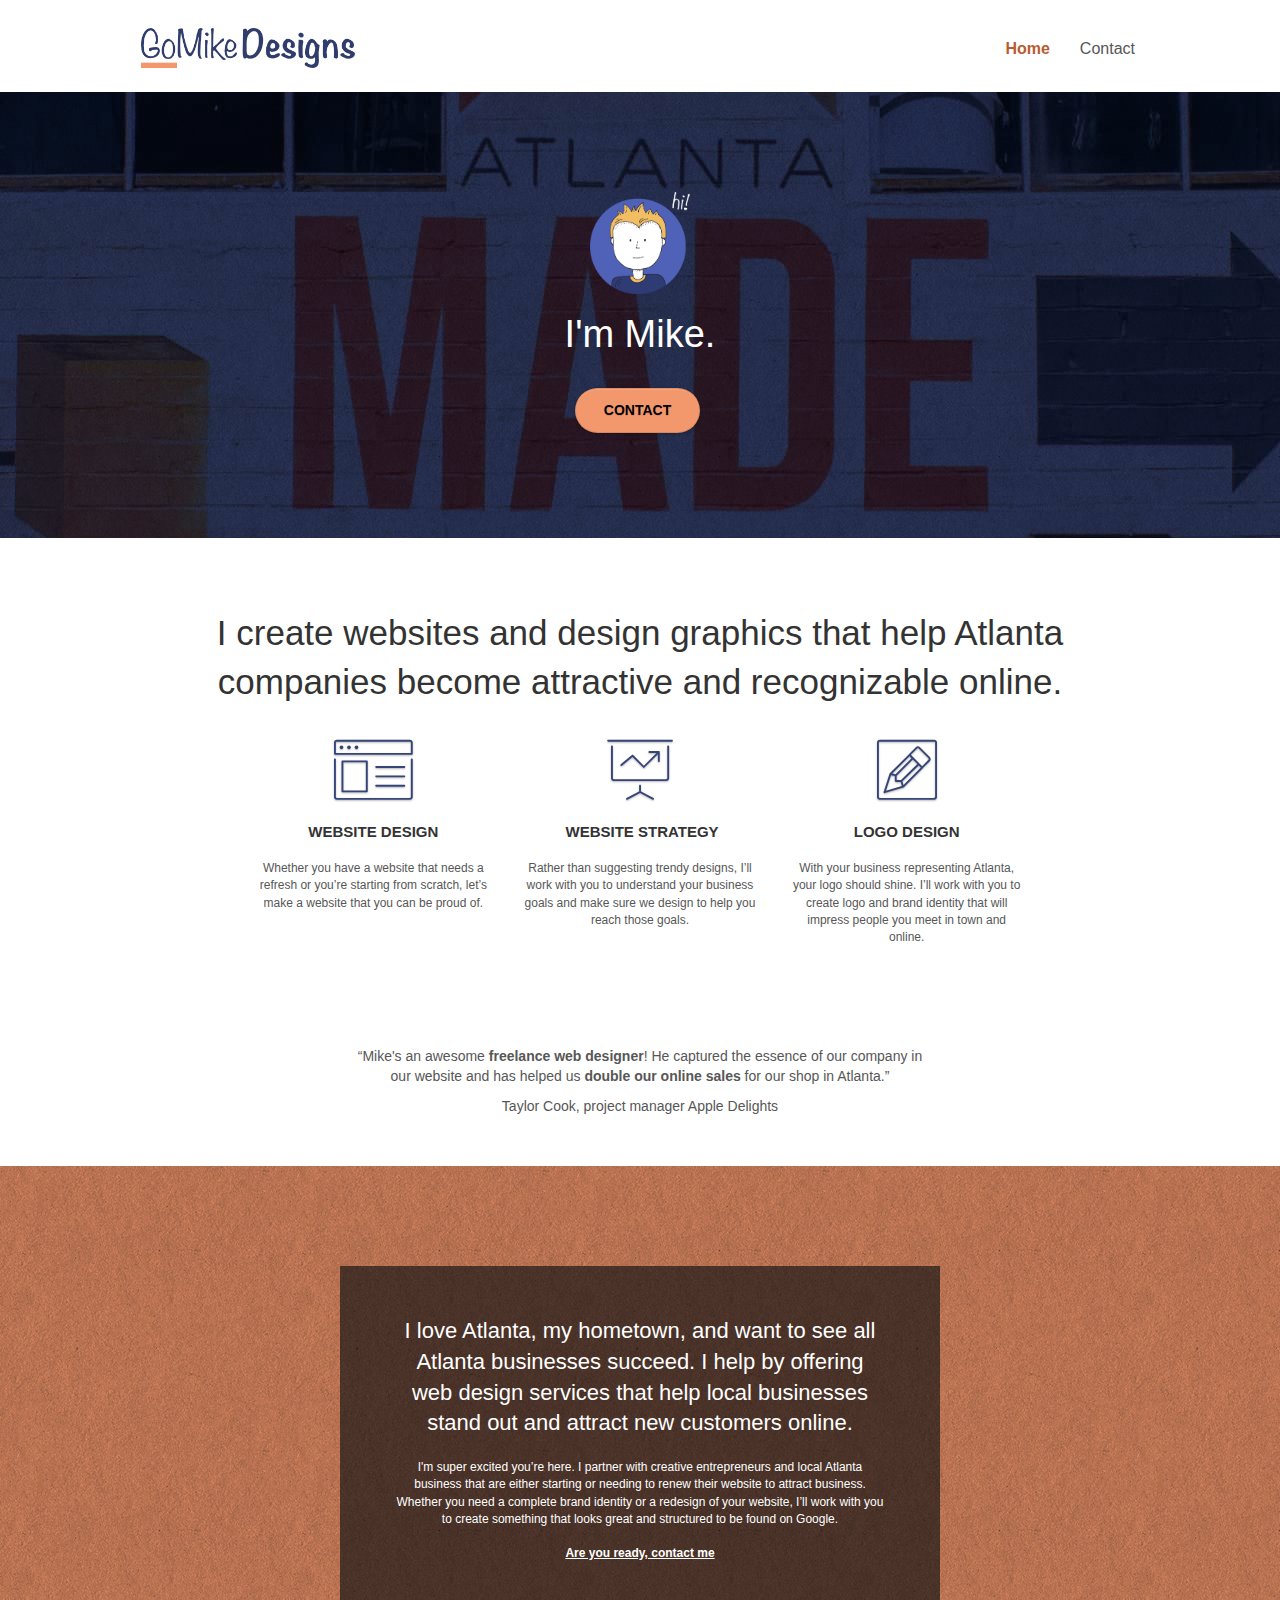
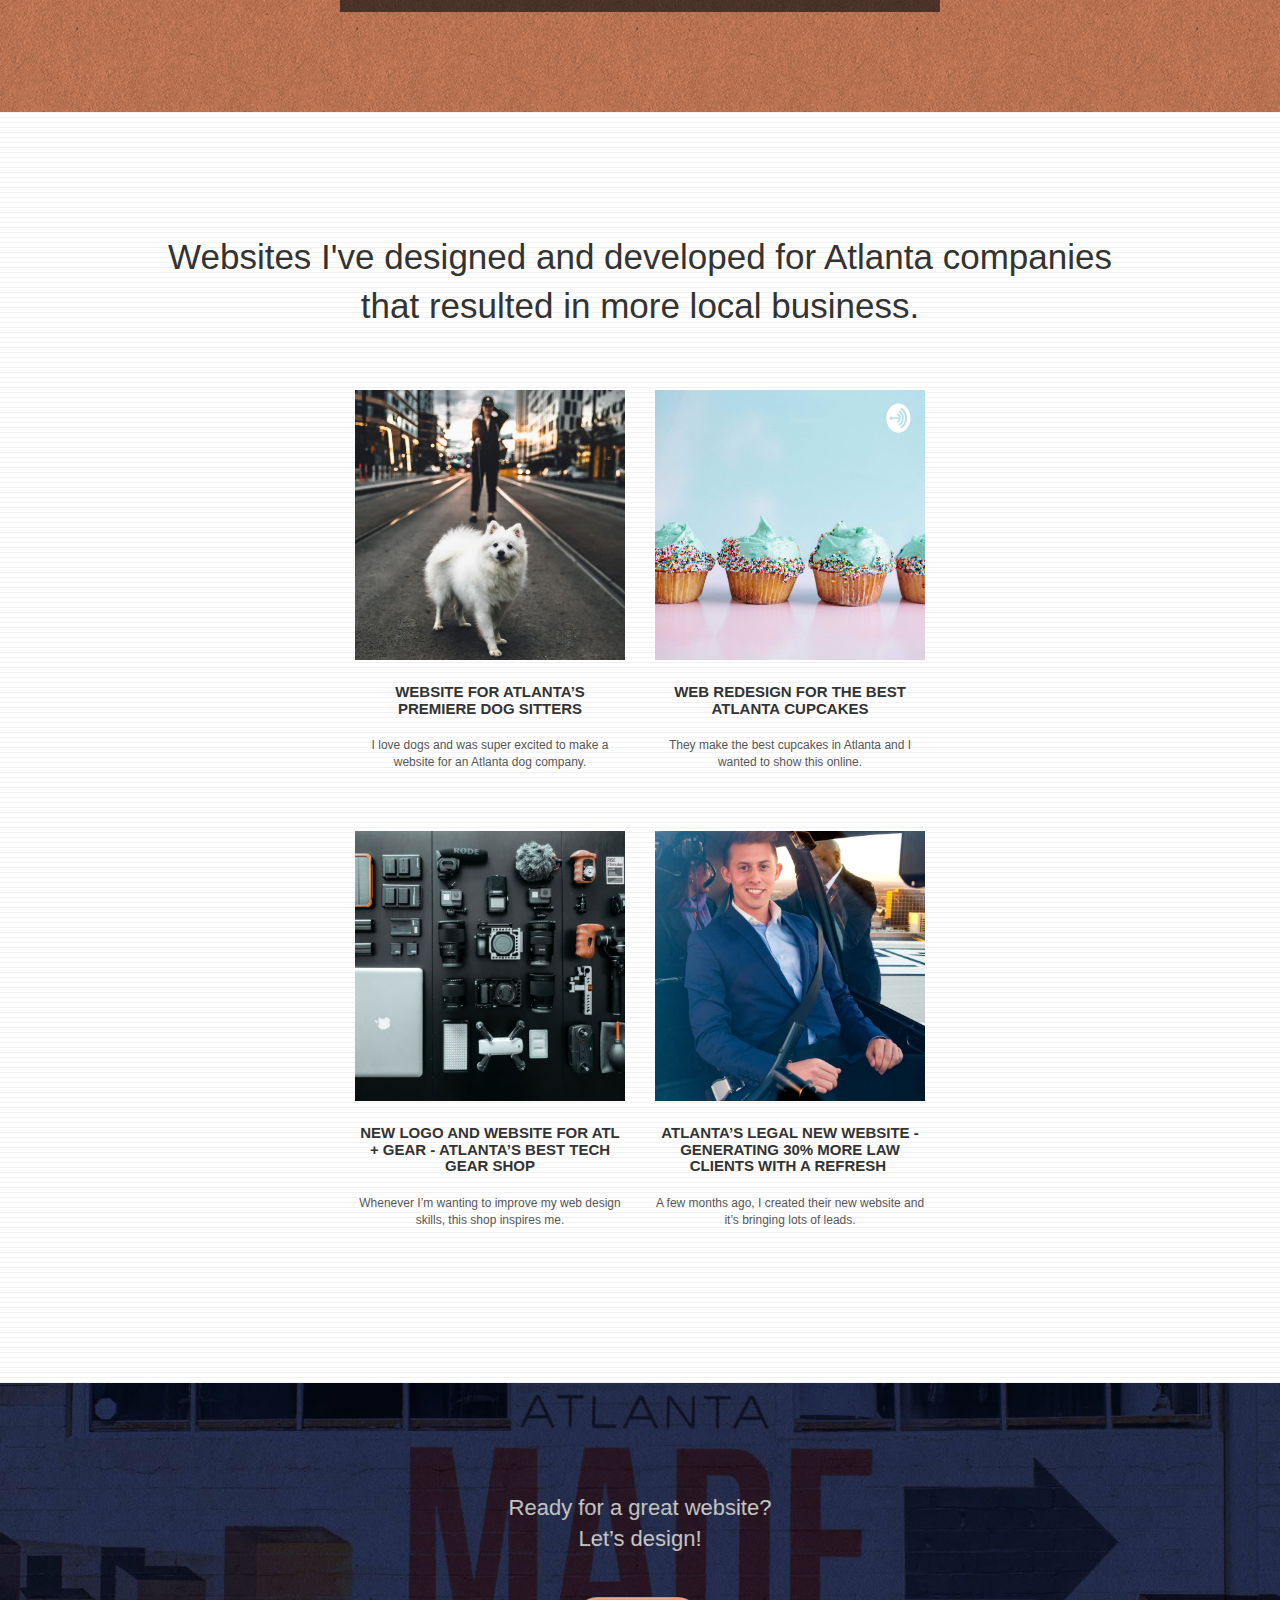
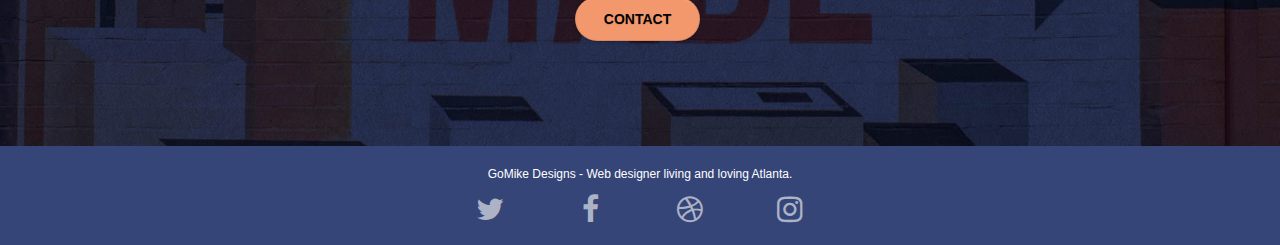
<file: index.html>
<!doctype html>
<html lang="en-us">
<head>
    <meta charset="utf-8">
	<title>Freelance Web Developer | Hire near me Atlanta | GoMike Designs</title>
    <meta name="description" content="Looking for an innovative Web Designer in Atlanta. I'm Mike: designing websites, logos, and defining website strategy for local businesses.">
	<meta name="viewport" content="width=device-width, initial-scale=1.0, viewport-fit=cover">
    <meta name="robots"	content="index, follow">
	<link rel="shortcut icon" type="image/png" href="favicon.jpg">
    
	<link rel="stylesheet" type="text/css" href="./css/bootstrap.css">
	<link rel="stylesheet" type="text/css" href="style.min.css">
	<link rel="stylesheet" type="text/css" href="./css/font-awesome.min.css">
	<link rel="stylesheet" type="text/css" href="./css/et-line.css">
	
    <!--<script src="./js/jquery-2.1.0.js"></script>
	<script async src="./js/bootstrap.js"></script>
	<script async src="./js/blocs.js"></script>
	<script async src="./js/jquery.touchSwipe.js"></script>
	<script async src="./js/gmaps.js"></script> -->
	

    
<!-- Analytics -->
 
<!-- Analytics END -->
    
</head>
<body>
<!-- Main container -->
<div class="page-container">
    
<!-- bloc-0 -->
<header class="bloc bgc-white l-bloc " id="bloc-0">
	<div class="container bloc-sm">
		<nav class="navbar row">
			<div class="navbar-header">
				<a class="navbar-brand" href="index.html"><img src="img_after/atlanta-web-design-logo.png" alt="GoMike Designs logo - Home page" width="214" height="40" /></a>
				<button id="nav-toggle" type="button" class="ui-navbar-toggle navbar-toggle" data-toggle="collapse" data-target=".navbar-1" aria-controls="bloc-0-navbar" aria-expanded="false" aria-label="Toggle navigation">
					<span class="sr-only">Toggle navigation</span><span class="icon-bar"></span><span class="icon-bar"></span><span class="icon-bar"></span>
				</button>
			</div>
			<div id="bloc-0-navbar" class="collapse navbar-collapse navbar-1 special-dropdown-nav" role="navigation">
				<ul class="site-navigation nav navbar-nav">
					<li>
						<a class="current-page" aria-label="Home" aria-current="page" href="index.html">Home</a>
					</li>
					<li>
					</li>
					<li>
						<a aria-label="Contact" href="contact.html">Contact</a>
					</li>
				</ul>
			</div>
		</nav>
	</div>
</header>
<!-- bloc-0 END -->

<main>
<!-- bloc-1-hero -->
<article class="bloc bgc-dark-slate-blue bg-atlanta-20made-20sign d-bloc bg-t-edge bloc-bg-texture texture-paper b-parallax" id="bloc-1-hero">
	<div class="container bloc-lg">
		<div class="row tight-width-whitespace">
			<div class="col-sm-12">
				<img src="img_after/atlanta-web-designer-mike.png" class="center-block image-resize-mode" width="100" height="102" alt="Drawing representing Mike's face with written: hi!" />
				<h1 class="text-center hero-bloc-text tc-white ">
					I'm Mike.
				</h1>
				<div class="text-center">
					<a href="contact.html" class="btn btn-lg btn-clean btn-rd cta-hero btn-atomic-tangerine" id="cta-hero">Contact</a>
				</div>
			</div>
		</div>
	</div>
</article>
<!-- bloc-1-hero END -->


<!-- bloc-2-services -->
<div class="bloc bgc-white l-bloc" id="bloc-2-services">
	<div class="container bloc-md">
		<div class="row">
			<div class="col-sm-12 text-center">
				<h2 class="title">I create websites and design graphics that help Atlanta companies become attractive and recognizable online.</h2>
			</div>
		</div>
		<div class="row voffset-lg med-width-whitespace">
			<div class="col-sm-4">
				<div class="text-center">
					<span class="et-icon-browser sm-shadow icon-dark-slate-blue icons icon-lg"></span>
				</div>
				<h3 class="mg-md text-center service-header">
					Website Design
				</h3>
				<p class="text-center ">
					Whether you have a website that needs a refresh or you&rsquo;re starting from scratch, let&rsquo;s make a website that you can be proud of.
				</p>
			</div>
			<div class="col-sm-4">
				<div class="text-center">
					<span class="et-icon-presentation sm-shadow icon-dark-slate-blue icons icon-lg"></span>
				</div>
				<h3 class="mg-md text-center service-header">
					&nbsp;Website Strategy
				</h3>
				<p class="text-center ">
					Rather than suggesting trendy designs, I&rsquo;ll work with you to understand your business goals and make sure we design to help you reach those goals.<br>
				</p>
			</div>
			<div class="col-sm-4">
				<div class="text-center">
					<span class="et-icon-edit sm-shadow icon-dark-slate-blue icons icon-lg"></span>
				</div>
				<h3 class="mg-md text-center service-header">
					Logo Design
				</h3>
				<p class="text-center ">
					With your business representing Atlanta, your logo should shine. I&rsquo;ll work with you to create logo and brand identity that will impress people you meet in town and online.
				</p>
			</div>
		</div>
		<div class="row voffset-lg voffset">
			<div class="col-xs-12 col-md-8 col-md-offset-2 text-center">
				<figure class="work-quote">
					<blockquote>
						<p>Mike's an awesome <b>freelance web designer</b>! He captured the essence of our company in our website and has helped us <b>double our online sales</b> for our shop in Atlanta.</p>
					</blockquote>
					<figcaption>Taylor Cook, project manager Apple Delights</figcaption>
				</figure>
			</div>
		</div>
	</div>
</div>
<!-- bloc-2-services END -->

<!-- bloc-3-what-i-do -->
<div class="bloc tc-white bgc-atomic-tangerine bloc-bg-texture texture-paper b-parallax bg-atlanta-20made-20sign-20orange d-bloc" id="bloc-3-what-i-do">
	<div class="container bloc-lg">
		<div class="row tight-width-whitespace black-background">
			<div class="col-sm-12">
				<h2 class="mg-md text-center tc-white">
					I love Atlanta, my hometown, and want to see all Atlanta businesses succeed. I help by offering web design services that help local businesses stand out and attract new customers online.<br>
				</h2>
				<p class="text-center white">
					I'm super excited you&rsquo;re here. I partner with creative entrepreneurs and local Atlanta business that are either starting or needing to renew their website to attract business. Whether you need a complete brand identity or a redesign of your website, I&rsquo;ll work with you to create something that looks great and structured to be found on Google.<br><br><a class="ltc-white bold-link" href="contact.html">Are you ready, contact me</a><br>
				</p>
			</div>
		</div>
	</div>
</div>
<!-- bloc-3-what-i-do END -->

<!-- bloc-4-portfolio -->
<div class="bloc bgc-white bg-lines-h2-bg bg-repeat l-bloc" id="bloc-4-portfolio">
	<div class="container bloc-lg">
		<div class="row">
			<div class="col-sm-12 text-center">
				<h2 class="title">Websites I've designed and developed for Atlanta companies that resulted in more local business.</h2>
			</div>
		</div>
		<div class="row tight-width-whitespace portfolio-row">
			<div class="col-sm-6">
				<a href="#" data-lightbox="img_after/portfolio_dog-sitter.jpg" data-gallery-id="gallery-1" data-caption="Website for Atlanta's Premiere dog salon" data-frame="snapshot-lb"><img src="img_after/portfolio_dog-sitter.jpg" class="img-responsive portfolio-thumb" width="1000" height="1000" alt="White dog on the middle of the street"/></a>
				<h3 class="mg-md text-center">
					Website for Atlanta&rsquo;s premiere Dog Sitters
				</h3>
				<p class="text-center">
					I love dogs and was super excited to make a website for an Atlanta dog company.
				</p>
			</div>
			<div class="col-sm-6">
				<a href="#" data-lightbox="img_after/portfolio_cupcake.jpg" data-gallery-id="gallery-1" data-caption="Web redesign for the best cupcakes in Atlanta" data-frame="snapshot-lb"><img src="img_after/portfolio_cupcake.jpg" class="img-responsive portfolio-thumb" width="1000" height="1000" alt="Various cupcakes in a row"/></a>
				<h3 class="mg-md text-center">
					Web redesign for the best Atlanta&nbsp;cupcakes
				</h3>
				<p class="text-center">
					They make the best cupcakes in Atlanta and I wanted to show this online.
				</p>
			</div>
		</div>
		<div class="row tight-width-whitespace portfolio-row">
			<div class="col-sm-6">
				<a href="#" data-lightbox="img_after/portfolio_tech-shop.jpg" data-gallery-id="gallery-1" data-caption="New logo and website for Atlanta's best tech gear shop" data-frame="snapshot-lb"><img src="img_after/portfolio_tech-shop.jpg" class="img-responsive portfolio-thumb" width="800" height="800" alt="Various equipments: laptop, cameras, baterries..." /></a>
				<h3 class="mg-md text-center">
					New logo and website for Atl + Gear - Atlanta&rsquo;s best tech gear shop
				</h3>
				<p class="text-center">
					Whenever I&rsquo;m wanting to improve my web design skills, this shop inspires me.
				</p>
			</div>
			<div class="col-sm-6">
				<a href="#" data-lightbox="img_after/portfolio_legal.jpg" data-gallery-id="gallery-1" data-caption="Atlanta's legal website generates 30% more clients after web redesign" data-frame="snapshot-lb"><img src="img_after/portfolio_legal.jpg" class="img-responsive portfolio-thumb" width="800" height="800" alt="A man sitting in a helicopter" /></a>
				<h3 class="mg-md text-center">
					Atlanta&rsquo;s legal new website - Generating 30% more law clients with a refresh&nbsp;
				</h3>
				<p class="text-center">
					A few months ago, I created their new website and it&rsquo;s bringing lots of leads.
				</p>
			</div>
		</div>
	</div>
</div>
<!-- bloc-4-portfolio END -->


<!-- bloc-5-cta -->
<article class="bloc bgc-dark-slate-blue bg-atlanta-20made-20sign d-bloc bloc-bg-texture texture-paper" id="bloc-5-cta">
	<div class="container bloc-lg">
		<div class="row">
			<h2 class="mg-md text-center tc-white">
				Ready for a great website? <br>Let&rsquo;s design!
			</h2>
			<div class="col-sm-12 text-center">
				<a href="contact.html" class="btn btn-atomic-tangerine btn-clean btn-rd btn-lg cta-hero">Contact</a>
			</div>
		</div>
	</div>
</article>
<!-- bloc-5-cta END -->
</main>

<!-- Footer - bloc-8 -->
<footer class="bloc bgc-dark-slate-blue d-bloc" id="bloc-8">
	<div class="container bloc-sm">
		<div class="row">
			<div class="col-sm-12">
				<p class="text-center white">
					GoMike Designs - Web designer living and loving Atlanta.<br>
				</p>
				<div class="row row-no-gutters social">
					<div class="col-sm-3">
						<div class="text-center">
							<!-- Adding a title attribute to understand icon's meaning -->
							<a class="social" href="#" title="Twitter">
								<!-- The link contains a visually-hidden span of text that provides the name of the link,
									but doesn't show the text by default.
									The icon also has aria-hidden="true" because the icon is more redundant to the link text. -->
								<span class="visually-hidden">Check Mike's Twitter profile</span>
								<span class="fa fa-twitter icon-md" aria-hidden="true"></span>
							</a>
						</div>
					</div>
					<div class="col-sm-3">
						<div class="text-center">
							<a class="social" href="#" title="Facebook">
								<span class="visually-hidden">Check Mike's Facebook profile</span>
								<span class="fa fa-facebook icon-md" aria-hidden="true"></span>
							</a>
						</div>
					</div>
					<div class="col-sm-3">
						<div class="text-center">
							<a class="social" href="#" title="Dribble">
								<span class="visually-hidden">Check Mike's Dribble profile</span>
								<span class="fa fa-dribbble icon-md" aria-hidden="true"></span>
							</a>
						</div>
					</div>
					<div class="col-sm-3">
						<div class="text-center">
							<a class="social" href="#" title="Instagram">
								<span class="visually-hidden">Check Mike's Instagram profile</span>
								<span class="fa fa-instagram icon-md" aria-hidden="true"></span>
							</a>
						</div>
					</div>
				</div>
			</div>
		</div>
	</div>
</footer>
<!-- Footer - bloc-8 END -->

</div>
<!-- Main container END -->
    
<script defer src="./js/jquery-2.1.0.js"></script>
	<script defer src="./js/bootstrap.js"></script>
	<script defer src="./js/blocs.js"></script>
	<script defer src="./js/jquery.touchSwipe.js"></script>
	<script defer src="./js/gmaps.js"></script>
</body>
</html>
</file>
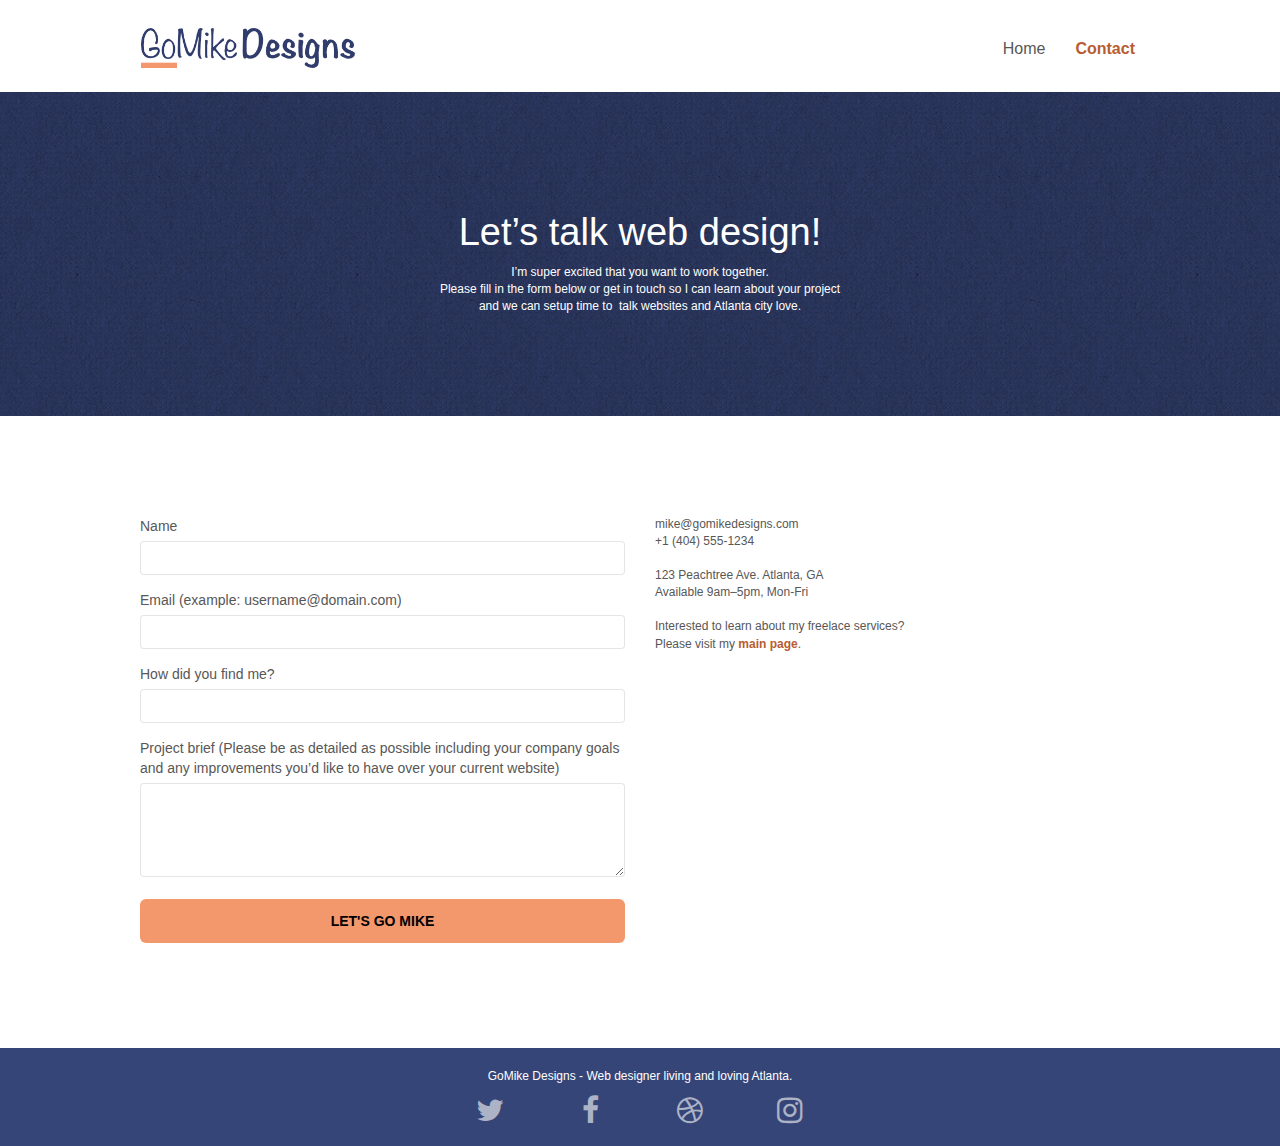
<file: contact.html>
<!doctype html>
<html lang="en-us">
<head>
    <meta charset="utf-8">
	<title>Contact | Freelance Web Developer | GoMike Designs</title>
	<meta name="description" content="Looking for an innovative Web Developer in Atlanta. I'm Mike from GoMike Designs: I provide designing websites, logos, and defining website strategy for local businesses.">
    <meta name="viewport" content="width=device-width, initial-scale=1.0, viewport-fit=cover">
	<meta name="robots"	content="index, follow">
    <link rel="shortcut icon" type="image/png" href="favicon.jpg">

	<link rel="stylesheet" type="text/css" href="./css/bootstrap.css">
	<link rel="stylesheet" type="text/css" href="style.min.css">
	<link rel="stylesheet" type="text/css" href="./css/font-awesome.min.css">
	<link rel="stylesheet" type="text/css" href="./css/et-line.css">
    
	
    
    
<!-- Analytics -->
 
<!-- Analytics END -->
    
</head>
<body>
<!-- Main container -->
<div class="page-container">
    
<!-- bloc-0 -->
<header class="bloc bgc-white l-bloc " id="bloc-0">
	<div class="container bloc-sm">
		<nav class="navbar row">
			<div class="navbar-header">
				<a class="navbar-brand" href="index.html"><img src="img_after/atlanta-web-design-logo.png"  alt="GoMike Designs logo - Home page" height="40" /></a>
				<button id="nav-toggle" type="button" class="ui-navbar-toggle navbar-toggle" data-toggle="collapse" data-target=".navbar-1">
					<span class="sr-only">Toggle navigation</span><span class="icon-bar"></span><span class="icon-bar"></span><span class="icon-bar"></span>
				</button>
			</div>
			<div class="collapse navbar-collapse navbar-1 special-dropdown-nav">
				<ul class="site-navigation nav navbar-nav">
					<li>
						<a aria-label="Home" href="index.html">Home</a>
					</li>
					<li>
					</li>
					<li>
						<a class="current-page" aria-label="Contact" aria-current="page" href="contact.html">Contact</a>
					</li>
				</ul>
			</div>
		</nav>
	</div>
</header>
<!-- bloc-0 END -->

<main>
<!-- bloc-6 -->
<div class="bloc bg-dots-bg bg-repeat bgc-dark-slate-blue d-bloc bloc-bg-texture texture-paper" id="bloc-6">
	<div class="container bloc-lg">
		<div class="row">
			<div class="col-sm-12">
				<h1 class="text-center hero-bloc-text tc-white">
					Let&rsquo;s talk web design!
				</h1>
				<p class="text-center mg-lg tc-white tight-width-whitespace">
					I&rsquo;m super excited that you want to work together.<br>Please fill in the form below or get in touch so I can learn about your project <br>and we can setup time to &nbsp;talk websites and Atlanta city love.
				</p>
			</div>
		</div>
	</div>
</div>
<!-- bloc-6 END -->

<!-- bloc-7 -->
<div class="bloc bgc-white l-bloc" id="bloc-7">
	<div class="container bloc-lg">
		<div class="row">
			<div class="col-sm-6">
				<form id="form_1" name="form_1" novalidate success-msg="Your message has been sent." fail-msg="Sorry it seems that our mail server is not responding, Sorry for the inconvenience!">
					<div class="form-group">
						<label for="name">
							Name
						</label>
						<input id="name" name="name" class="form-control" required />
					</div>
					<div class="form-group">
						<label for="email">
							Email (example: username@domain.com)
						</label>
						<input id="email" name="email" class="form-control" type="email" required />
					</div>
					<div class="form-group">
						<label for="input_504">
							How did you find me?
						</label>
						<input id="input_504" name="input_504" class="form-control" type="text" required />
					</div>
					<div class="form-group">
						<label for="message">
							Project brief (Please be as detailed as possible including your company goals and any improvements you&rsquo;d like to have over your current website)<br>
						</label>
						<textarea id="message" name="message" class="form-control" rows="4" cols="50" required></textarea>
					</div> 
					<button class="bloc-button btn btn-lg btn-block cta-hero btn-atomic-tangerine" type="submit">
						Let's go Mike
					</button>
				</form>
			</div>
			<div class="col-sm-6">
				<p>
					mike@gomikedesigns.com<br>+1 (404) 555-1234<br> <br>123 Peachtree Ave. Atlanta, GA<br>Available 9am–5pm, Mon-Fri <br> <br>Interested to learn about my freelace services? <br>Please visit my&nbsp;<a class="ltc-atomic-tangerine" href="index.html">main page</a>.
				</p>
			</div>
		</div>
	</div>
</div>
<!-- bloc-7 END -->
</main>

<!-- ScrollToTop Button -->
<a class="bloc-button btn btn-d scrollToTop" onclick="scrollToTarget('1')"><span class="fa fa-chevron-up"></span></a>
<!-- ScrollToTop Button END-->


<!-- Footer - bloc-8 -->
<footer class="bloc bgc-dark-slate-blue d-bloc" id="bloc-8">
	<div class="container bloc-sm">
		<div class="row">
			<div class="col-sm-12">
				<p class="text-center white">
					GoMike Designs - Web designer living and loving Atlanta.<br>
				</p>
				<div class="row row-no-gutters social">
					<div class="col-sm-3">
						<div class="text-center">
							<!-- Adding a title attribute to understand icon's meaning -->
							<a class="social" href="#" title="Twitter">
								<!-- The link contains a visually-hidden span of text that provides the name of the link,
									but doesn't show the text by default.
									The icon also has aria-hidden="true" because the icon is more redundant to the link text. -->
								<span class="visually-hidden">Check Mike's Twitter profile</span>
								<span class="fa fa-twitter icon-md" aria-hidden="true"></span>
							</a>
						</div>
					</div>
					<div class="col-sm-3">
						<div class="text-center">
							<a class="social" href="#" title="Facebook">
								<span class="visually-hidden">Check Mike's Facebook profile</span>
								<span class="fa fa-facebook icon-md" aria-hidden="true"></span>
							</a>
						</div>
					</div>
					<div class="col-sm-3">
						<div class="text-center">
							<a class="social" href="#" title="Dribble">
								<span class="visually-hidden">Check Mike's Dribble profile</span>
								<span class="fa fa-dribbble icon-md" aria-hidden="true"></span>
							</a>
						</div>
					</div>
					<div class="col-sm-3">
						<div class="text-center">
							<a class="social" href="#" title="Instagram">
								<span class="visually-hidden">Check Mike's Instagram profile</span>
								<span class="fa fa-instagram icon-md" aria-hidden="true"></span>
							</a>
						</div>
					</div>
				</div>
			</div>
		</div>
	</div>
</footer>
<!-- Footer - bloc-8 END -->

</div>
<!-- Main container END -->
    
<script defer src="./js/jquery-2.1.0.js"></script>
	<script defer src="./js/bootstrap.js"></script>
	<script defer src="./js/blocs.js"></script>
	<script defer src="./js/jqBootstrapValidation.js"></script>
	<script defer src="./js/formHandler.js"></script>
</body>
</html>
</file>
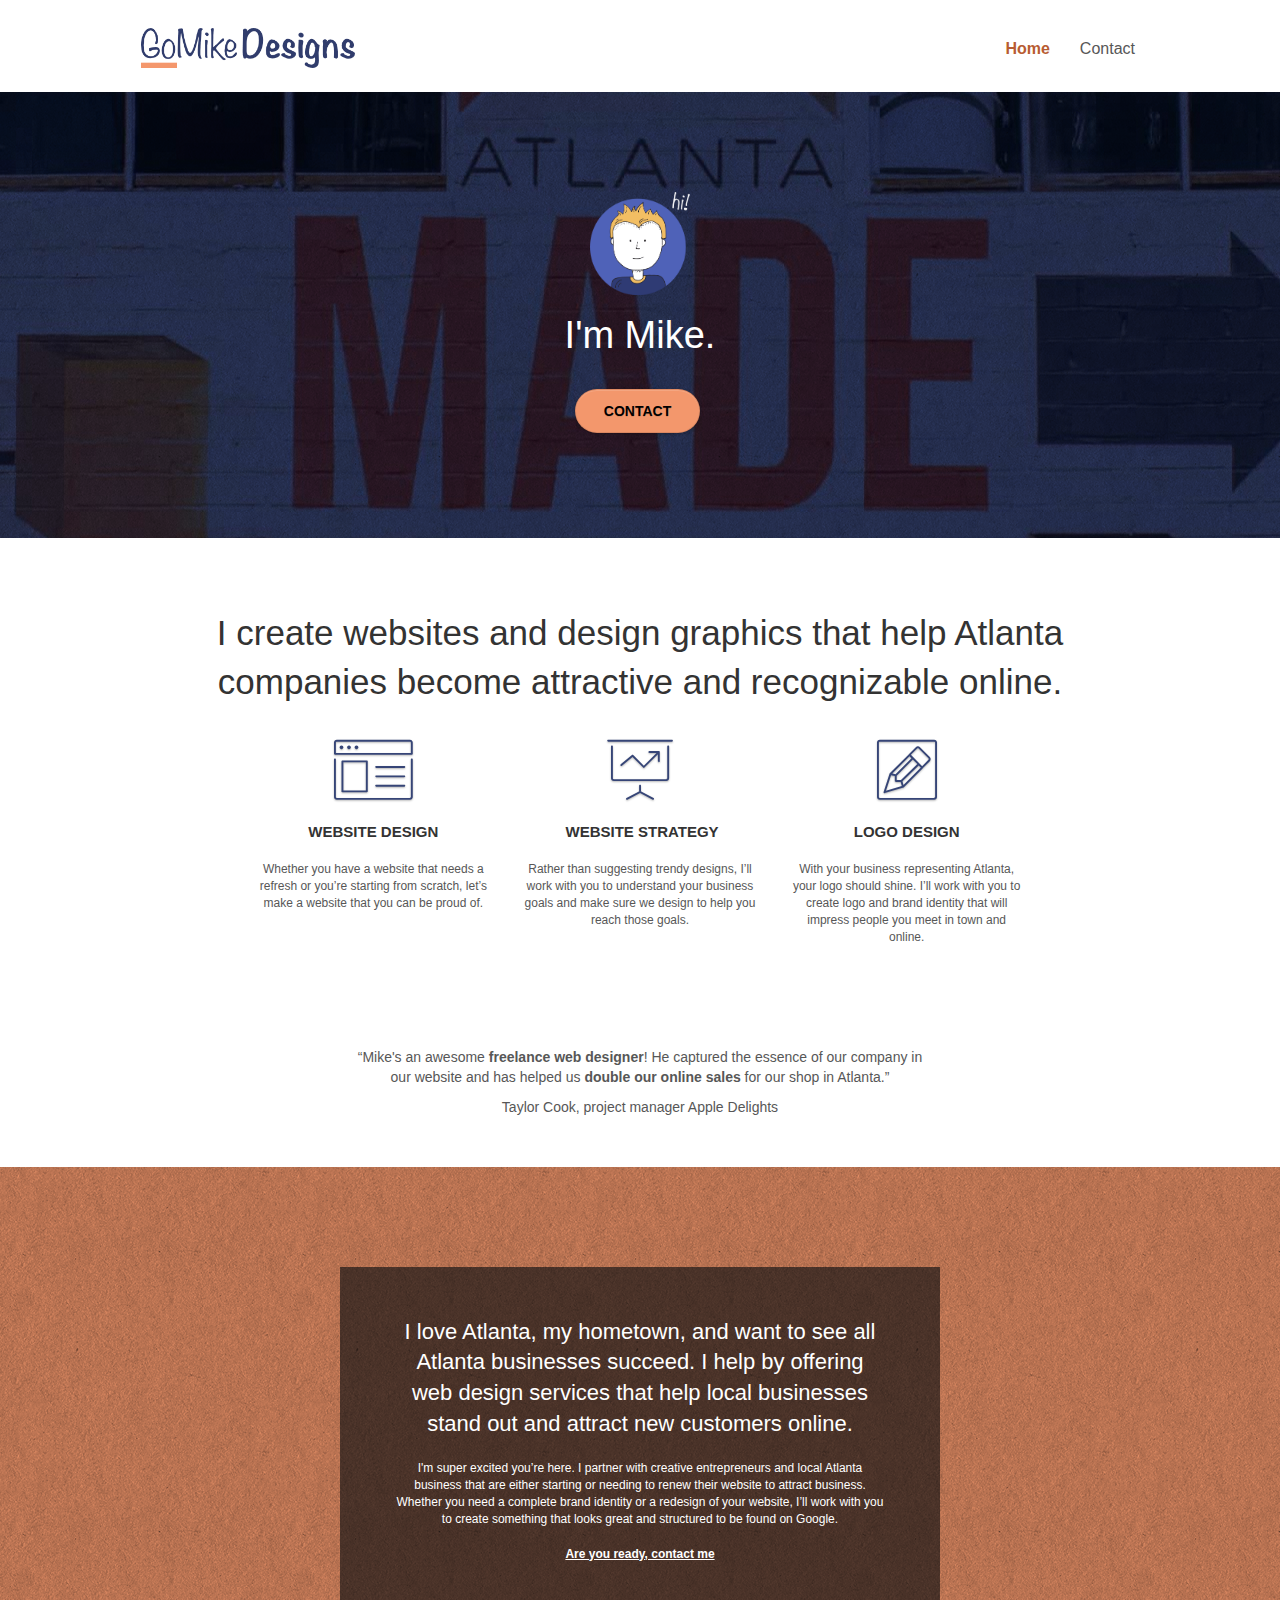
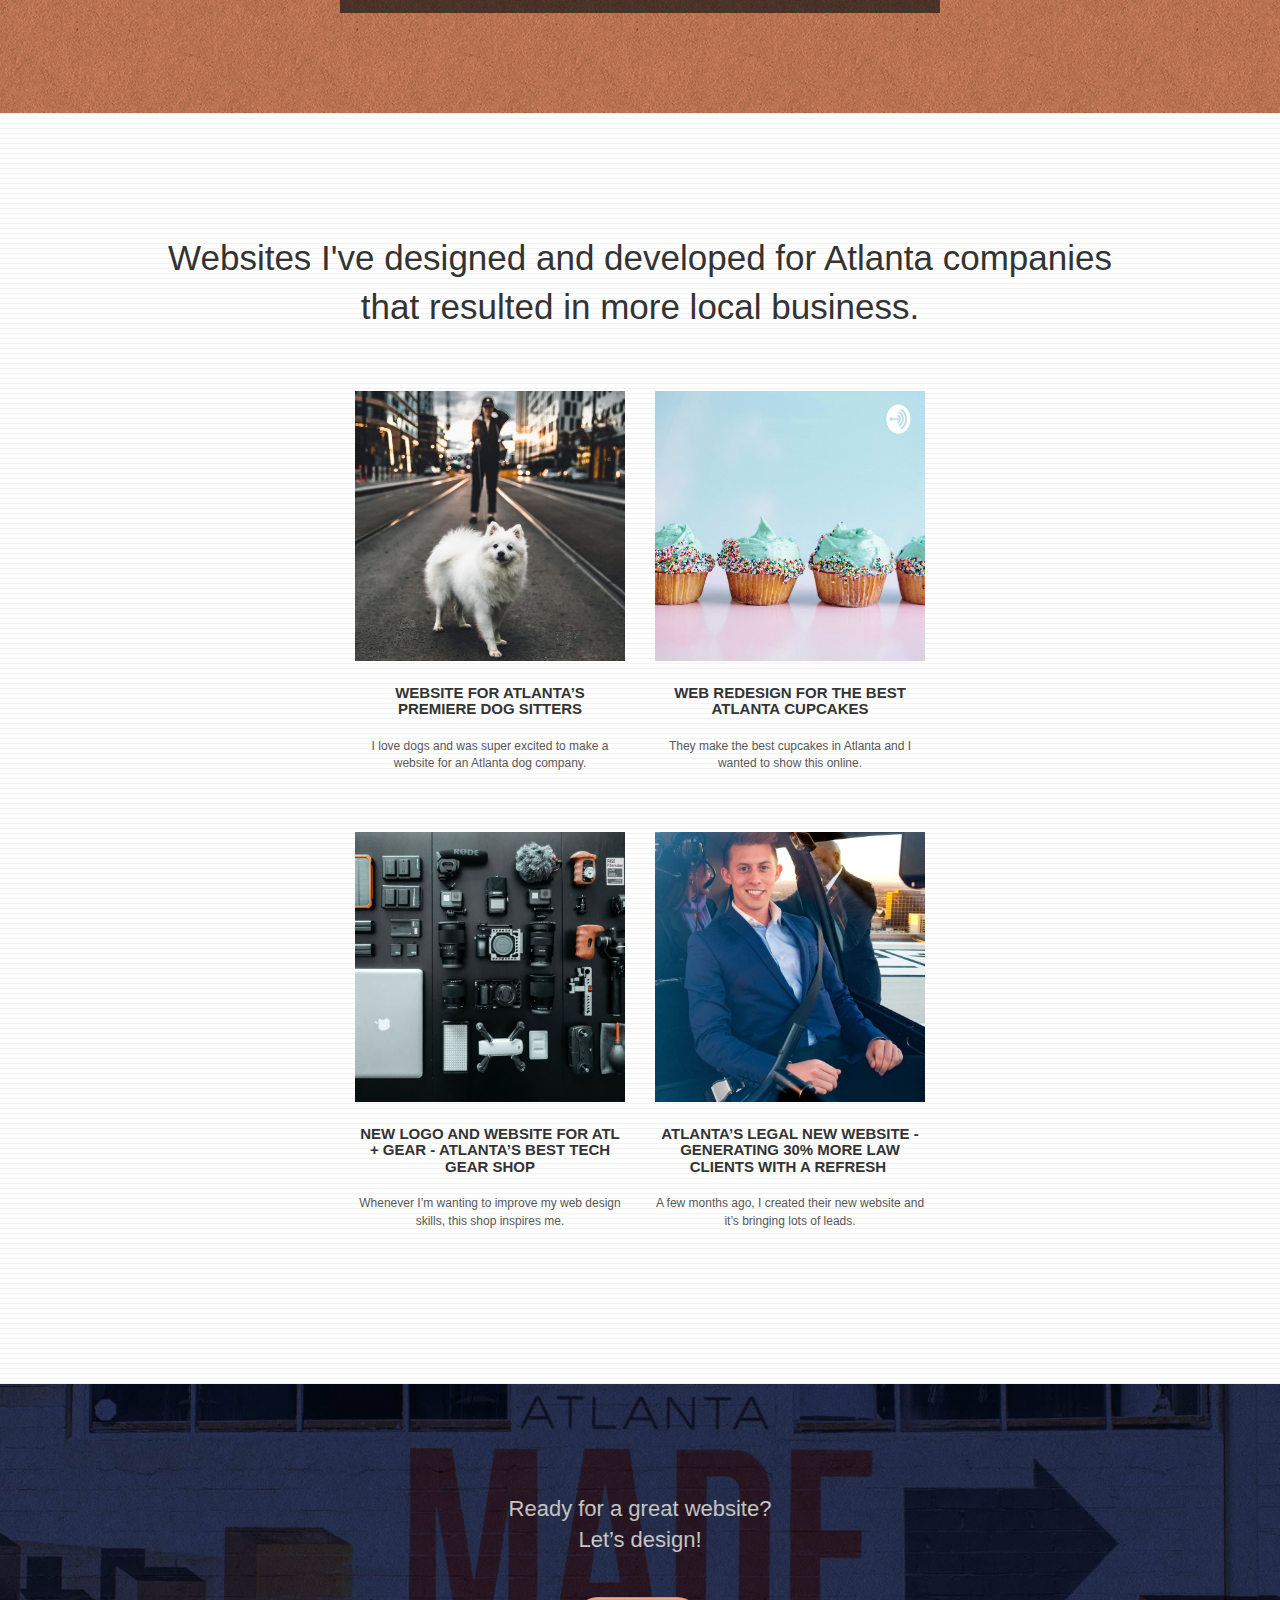
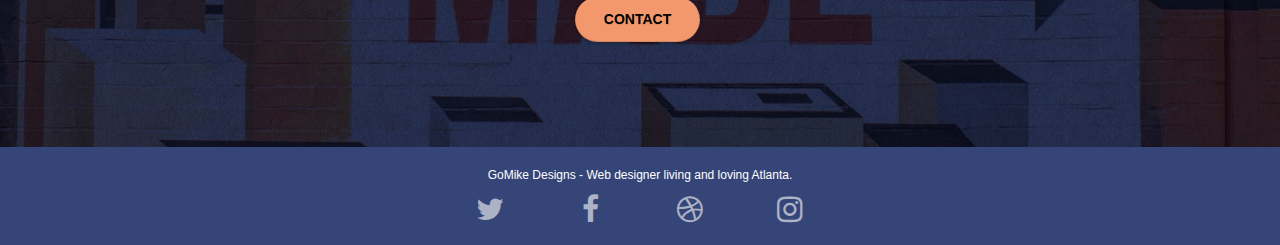
<file: web-developer.html>
<!doctype html>
<html lang="en-us">
<head>
    <meta charset="utf-8">
	<title>Freelance Web Developer | Hire near me Atlanta | GoMike Designs</title>
    <meta name="description" content="Looking for an innovative Web Designer in Atlanta. I'm Mike: designing websites, logos, and defining website strategy for local businesses.">
	<meta name="viewport" content="width=device-width, initial-scale=1.0, viewport-fit=cover">
    <meta name="robots"	content="index, follow">
	<link rel="shortcut icon" type="image/png" href="favicon.jpg">
    
	<link rel="stylesheet" type="text/css" href="./css/bootstrap.css">
	<link rel="stylesheet" type="text/css" href="style.css">
	<link rel="stylesheet" type="text/css" href="./css/font-awesome.css">
	<link rel="stylesheet" type="text/css" href="./css/et-line.css">
	
	<!-- <link rel="preload" href="./css/bootstrap.css" as="style" onload="this.onload=null;this.rel='stylesheet'">
	<noscript><link rel="stylesheet" href="./css/bootstrap.css"></noscript> -->
    
    <script src="./js/jquery-2.1.0.js"></script>
	<script async src="./js/bootstrap.js"></script>
	<script async src="./js/blocs.js"></script>
	<script async src="./js/jquery.touchSwipe.js"></script>
	<script async src="./js/gmaps.js"></script>

    
<!-- Analytics -->
 
<!-- Analytics END -->
    
</head>
<body>
<!-- Main container -->
<div class="page-container">
    
<!-- bloc-0 -->
<header class="bloc bgc-white l-bloc " id="bloc-0">
	<div class="container bloc-sm">
		<nav class="navbar row">
			<div class="navbar-header">
				<a class="navbar-brand" href="web-developer.html"><img src="img_after/atlanta-web-design-logo.png" alt="GoMike Designs logo - Home page" height="40" /></a>
				<button id="nav-toggle" type="button" class="ui-navbar-toggle navbar-toggle" data-toggle="collapse" data-target=".navbar-1" aria-controls="bloc-0-navbar" aria-expanded="false" aria-label="Toggle navigation">
					<span class="sr-only">Toggle navigation</span><span class="icon-bar"></span><span class="icon-bar"></span><span class="icon-bar"></span>
				</button>
			</div>
			<div id="bloc-0-navbar" class="collapse navbar-collapse navbar-1 special-dropdown-nav" role="navigation">
				<ul class="site-navigation nav navbar-nav">
					<li>
						<a class="current-page" aria-label="Home" aria-current="page" href="web-developer.html">Home</a>
					</li>
					<li>
					</li>
					<li>
						<a aria-label="Contact" href="contact.html">Contact</a>
					</li>
				</ul>
			</div>
		</nav>
	</div>
</header>
<!-- bloc-0 END -->

<main>
<!-- bloc-1-hero -->
<article class="bloc bgc-dark-slate-blue bg-atlanta-20made-20sign d-bloc bg-t-edge bloc-bg-texture texture-paper b-parallax" id="bloc-1-hero">
	<div class="container bloc-lg">
		<div class="row tight-width-whitespace">
			<div class="col-sm-12">
				<img src="img_after/atlanta-web-designer-mike.png" class="center-block image-resize-mode" width="100" alt="Drawing representing Mike's face with written: hi!" />
				<h1 class="text-center hero-bloc-text tc-white ">
					I'm Mike.
				</h1>
				<div class="text-center">
					<a href="contact.html" class="btn btn-lg btn-clean btn-rd cta-hero btn-atomic-tangerine" id="cta-hero">Contact</a>
				</div>
			</div>
		</div>
	</div>
</article>
<!-- bloc-1-hero END -->


<!-- bloc-2-services -->
<div class="bloc bgc-white l-bloc" id="bloc-2-services">
	<div class="container bloc-md">
		<div class="row">
			<div class="col-sm-12 text-center">
				<h2 class="title">I create websites and design graphics that help Atlanta companies become attractive and recognizable online.</h2>
			</div>
		</div>
		<div class="row voffset-lg med-width-whitespace">
			<div class="col-sm-4">
				<div class="text-center">
					<span class="et-icon-browser sm-shadow icon-dark-slate-blue icons icon-lg"></span>
				</div>
				<h3 class="mg-md text-center service-header">
					Website Design
				</h3>
				<p class="text-center ">
					Whether you have a website that needs a refresh or you&rsquo;re starting from scratch, let&rsquo;s make a website that you can be proud of.
				</p>
			</div>
			<div class="col-sm-4">
				<div class="text-center">
					<span class="et-icon-presentation sm-shadow icon-dark-slate-blue icons icon-lg"></span>
				</div>
				<h3 class="mg-md text-center service-header">
					&nbsp;Website Strategy
				</h3>
				<p class="text-center ">
					Rather than suggesting trendy designs, I&rsquo;ll work with you to understand your business goals and make sure we design to help you reach those goals.<br>
				</p>
			</div>
			<div class="col-sm-4">
				<div class="text-center">
					<span class="et-icon-edit sm-shadow icon-dark-slate-blue icons icon-lg"></span>
				</div>
				<h3 class="mg-md text-center service-header">
					Logo Design
				</h3>
				<p class="text-center ">
					With your business representing Atlanta, your logo should shine. I&rsquo;ll work with you to create logo and brand identity that will impress people you meet in town and online.
				</p>
			</div>
		</div>
		<div class="row voffset-lg voffset">
			<div class="col-xs-12 col-md-8 col-md-offset-2 text-center">
				<figure class="work-quote">
					<blockquote>
						<p>Mike's an awesome <b>freelance web designer</b>! He captured the essence of our company in our website and has helped us <b>double our online sales</b> for our shop in Atlanta.</p>
					</blockquote>
					<figcaption>Taylor Cook, project manager Apple Delights</figcaption>
				</figure>
			</div>
		</div>
	</div>
</div>
<!-- bloc-2-services END -->

<!-- bloc-3-what-i-do -->
<div class="bloc tc-white bgc-atomic-tangerine bloc-bg-texture texture-paper b-parallax bg-atlanta-20made-20sign-20orange d-bloc" id="bloc-3-what-i-do">
	<div class="container bloc-lg">
		<div class="row tight-width-whitespace black-background">
			<div class="col-sm-12">
				<h2 class="mg-md text-center tc-white">
					I love Atlanta, my hometown, and want to see all Atlanta businesses succeed. I help by offering web design services that help local businesses stand out and attract new customers online.<br>
				</h2>
				<p class="text-center white">
					I'm super excited you&rsquo;re here. I partner with creative entrepreneurs and local Atlanta business that are either starting or needing to renew their website to attract business. Whether you need a complete brand identity or a redesign of your website, I&rsquo;ll work with you to create something that looks great and structured to be found on Google.<br><br><a class="ltc-white bold-link" href="contact.html">Are you ready, contact me</a><br>
				</p>
			</div>
		</div>
	</div>
</div>
<!-- bloc-3-what-i-do END -->

<!-- bloc-4-portfolio -->
<div class="bloc bgc-white bg-lines-h2-bg bg-repeat l-bloc" id="bloc-4-portfolio">
	<div class="container bloc-lg">
		<div class="row">
			<div class="col-sm-12 text-center">
				<h2 class="title">Websites I've designed and developed for Atlanta companies that resulted in more local business.</h2>
			</div>
		</div>
		<div class="row tight-width-whitespace portfolio-row">
			<div class="col-sm-6">
				<a href="#" data-lightbox="img_after/portfolio_dog-sitter.jpg" data-gallery-id="gallery-1" data-caption="Website for Atlanta's Premiere dog salon" data-frame="snapshot-lb"><img src="img_after/portfolio_dog-sitter.jpg" class="img-responsive portfolio-thumb" alt="White dog on the middle of the street"/></a>
				<h3 class="mg-md text-center">
					Website for Atlanta&rsquo;s premiere Dog Sitters
				</h3>
				<p class="text-center">
					I love dogs and was super excited to make a website for an Atlanta dog company.
				</p>
			</div>
			<div class="col-sm-6">
				<a href="#" data-lightbox="img_after/portfolio_cupcake.jpg" data-gallery-id="gallery-1" data-caption="Web redesign for the best cupcakes in Atlanta" data-frame="snapshot-lb"><img src="img_after/portfolio_cupcake.jpg" class="img-responsive portfolio-thumb" alt="Various cupcakes in a row"/></a>
				<h3 class="mg-md text-center">
					Web redesign for the best Atlanta&nbsp;cupcakes
				</h3>
				<p class="text-center">
					They make the best cupcakes in Atlanta and I wanted to show this online.
				</p>
			</div>
		</div>
		<div class="row tight-width-whitespace portfolio-row">
			<div class="col-sm-6">
				<a href="#" data-lightbox="img_after/portfolio_tech-shop.jpg" data-gallery-id="gallery-1" data-caption="New logo and website for Atlanta's best tech gear shop" data-frame="snapshot-lb"><img src="img_after/portfolio_tech-shop.jpg" class="img-responsive portfolio-thumb" alt="Various equipments: laptop, cameras, baterries..." /></a>
				<h3 class="mg-md text-center">
					New logo and website for Atl + Gear - Atlanta&rsquo;s best tech gear shop
				</h3>
				<p class="text-center">
					Whenever I&rsquo;m wanting to improve my web design skills, this shop inspires me.
				</p>
			</div>
			<div class="col-sm-6">
				<a href="#" data-lightbox="img_after/portfolio_legal.jpg" data-gallery-id="gallery-1" data-caption="Atlanta's legal website generates 30% more clients after web redesign" data-frame="snapshot-lb"><img src="img_after/portfolio_legal.jpg" class="img-responsive portfolio-thumb" alt="A man sitting in a helicopter" /></a>
				<h3 class="mg-md text-center">
					Atlanta&rsquo;s legal new website - Generating 30% more law clients with a refresh&nbsp;
				</h3>
				<p class="text-center">
					A few months ago, I created their new website and it&rsquo;s bringing lots of leads.
				</p>
			</div>
		</div>
	</div>
</div>
<!-- bloc-4-portfolio END -->


<!-- bloc-5-cta -->
<article class="bloc bgc-dark-slate-blue bg-atlanta-20made-20sign d-bloc bloc-bg-texture texture-paper" id="bloc-5-cta">
	<div class="container bloc-lg">
		<div class="row">
			<h2 class="mg-md text-center tc-white">
				Ready for a great website? <br>Let&rsquo;s design!
			</h2>
			<div class="col-sm-12 text-center">
				<a href="contact.html" class="btn btn-atomic-tangerine btn-clean btn-rd btn-lg cta-hero">Contact</a>
			</div>
		</div>
	</div>
</article>
<!-- bloc-5-cta END -->
</main>

<!-- Footer - bloc-8 -->
<footer class="bloc bgc-dark-slate-blue d-bloc" id="bloc-8">
	<div class="container bloc-sm">
		<div class="row">
			<div class="col-sm-12">
				<p class="text-center white">
					GoMike Designs - Web designer living and loving Atlanta.<br>
				</p>
				<div class="row row-no-gutters social">
					<div class="col-sm-3">
						<div class="text-center">
							<!-- Adding a title attribute to understand icon's meaning -->
							<a class="social" href="#" title="Twitter">
								<!-- The link contains a visually-hidden span of text that provides the name of the link,
									but doesn't show the text by default.
									The icon also has aria-hidden="true" because the icon is more redundant to the link text. -->
								<span class="visually-hidden">Check Mike's Twitter profile</span>
								<span class="fa fa-twitter icon-md" aria-hidden="true"></span>
							</a>
						</div>
					</div>
					<div class="col-sm-3">
						<div class="text-center">
							<a class="social" href="#" title="Facebook">
								<span class="visually-hidden">Check Mike's Facebook profile</span>
								<span class="fa fa-facebook icon-md" aria-hidden="true"></span>
							</a>
						</div>
					</div>
					<div class="col-sm-3">
						<div class="text-center">
							<a class="social" href="#" title="Dribble">
								<span class="visually-hidden">Check Mike's Dribble profile</span>
								<span class="fa fa-dribbble icon-md" aria-hidden="true"></span>
							</a>
						</div>
					</div>
					<div class="col-sm-3">
						<div class="text-center">
							<a class="social" href="#" title="Instagram">
								<span class="visually-hidden">Check Mike's Instagram profile</span>
								<span class="fa fa-instagram icon-md" aria-hidden="true"></span>
							</a>
						</div>
					</div>
				</div>
			</div>
		</div>
	</div>
</footer>
<!-- Footer - bloc-8 END -->

</div>
<!-- Main container END -->
    

</body>
</html>
</file>
<file: css/et-line.css>
@font-face {
    font-family: et-line;
    src: url(../fonts/et-line.eot);
    src: url(../fonts/et-line.eot?#iefix) format('embedded-opentype'), url(../fonts/et-line.woff) format('woff'), url(../fonts/et-line.ttf) format('truetype'), url(../fonts/et-line.svg#et-line) format('svg');
    font-weight: 400;
    font-style: normal
}

.et-icon-adjustments,
.et-icon-alarmclock,
.et-icon-anchor,
.et-icon-aperture,
.et-icon-attachment,
.et-icon-bargraph,
.et-icon-basket,
.et-icon-beaker,
.et-icon-bike,
.et-icon-book-open,
.et-icon-briefcase,
.et-icon-browser,
.et-icon-calendar,
.et-icon-camera,
.et-icon-caution,
.et-icon-chat,
.et-icon-circle-compass,
.et-icon-clipboard,
.et-icon-clock,
.et-icon-cloud,
.et-icon-compass,
.et-icon-desktop,
.et-icon-dial,
.et-icon-document,
.et-icon-documents,
.et-icon-download,
.et-icon-dribbble,
.et-icon-edit,
.et-icon-envelope,
.et-icon-expand,
.et-icon-facebook,
.et-icon-flag,
.et-icon-focus,
.et-icon-gears,
.et-icon-genius,
.et-icon-gift,
.et-icon-global,
.et-icon-globe,
.et-icon-googleplus,
.et-icon-grid,
.et-icon-happy,
.et-icon-hazardous,
.et-icon-heart,
.et-icon-hotairballoon,
.et-icon-hourglass,
.et-icon-key,
.et-icon-laptop,
.et-icon-layers,
.et-icon-lifesaver,
.et-icon-lightbulb,
.et-icon-linegraph,
.et-icon-linkedin,
.et-icon-lock,
.et-icon-magnifying-glass,
.et-icon-map,
.et-icon-map-pin,
.et-icon-megaphone,
.et-icon-mic,
.et-icon-mobile,
.et-icon-newspaper,
.et-icon-notebook,
.et-icon-paintbrush,
.et-icon-paperclip,
.et-icon-pencil,
.et-icon-phone,
.et-icon-picture,
.et-icon-pictures,
.et-icon-piechart,
.et-icon-presentation,
.et-icon-pricetags,
.et-icon-printer,
.et-icon-profile-female,
.et-icon-profile-male,
.et-icon-puzzle,
.et-icon-quote,
.et-icon-recycle,
.et-icon-refresh,
.et-icon-ribbon,
.et-icon-rss,
.et-icon-sad,
.et-icon-scissors,
.et-icon-scope,
.et-icon-search,
.et-icon-shield,
.et-icon-speedometer,
.et-icon-strategy,
.et-icon-streetsign,
.et-icon-tablet,
.et-icon-target,
.et-icon-telescope,
.et-icon-toolbox,
.et-icon-tools,
.et-icon-tools-2,
.et-icon-trophy,
.et-icon-tumblr,
.et-icon-twitter,
.et-icon-upload,
.et-icon-video,
.et-icon-wallet,
.et-icon-wine {
    font-family: et-line;
    speak: none;
    font-style: normal;
    font-weight: 400;
    font-variant: normal;
    text-transform: none;
    line-height: 1;
    -webkit-font-smoothing: antialiased;
    -moz-osx-font-smoothing: grayscale;
    display: inline-block
}

.et-icon-mobile:before {
    content: "\e000"
}

.et-icon-laptop:before {
    content: "\e001"
}

.et-icon-desktop:before {
    content: "\e002"
}

.et-icon-tablet:before {
    content: "\e003"
}

.et-icon-phone:before {
    content: "\e004"
}

.et-icon-document:before {
    content: "\e005"
}

.et-icon-documents:before {
    content: "\e006"
}

.et-icon-search:before {
    content: "\e007"
}

.et-icon-clipboard:before {
    content: "\e008"
}

.et-icon-newspaper:before {
    content: "\e009"
}

.et-icon-notebook:before {
    content: "\e00a"
}

.et-icon-book-open:before {
    content: "\e00b"
}

.et-icon-browser:before {
    content: "\e00c"
}

.et-icon-calendar:before {
    content: "\e00d"
}

.et-icon-presentation:before {
    content: "\e00e"
}

.et-icon-picture:before {
    content: "\e00f"
}

.et-icon-pictures:before {
    content: "\e010"
}

.et-icon-video:before {
    content: "\e011"
}

.et-icon-camera:before {
    content: "\e012"
}

.et-icon-printer:before {
    content: "\e013"
}

.et-icon-toolbox:before {
    content: "\e014"
}

.et-icon-briefcase:before {
    content: "\e015"
}

.et-icon-wallet:before {
    content: "\e016"
}

.et-icon-gift:before {
    content: "\e017"
}

.et-icon-bargraph:before {
    content: "\e018"
}

.et-icon-grid:before {
    content: "\e019"
}

.et-icon-expand:before {
    content: "\e01a"
}

.et-icon-focus:before {
    content: "\e01b"
}

.et-icon-edit:before {
    content: "\e01c"
}

.et-icon-adjustments:before {
    content: "\e01d"
}

.et-icon-ribbon:before {
    content: "\e01e"
}

.et-icon-hourglass:before {
    content: "\e01f"
}

.et-icon-lock:before {
    content: "\e020"
}

.et-icon-megaphone:before {
    content: "\e021"
}

.et-icon-shield:before {
    content: "\e022"
}

.et-icon-trophy:before {
    content: "\e023"
}

.et-icon-flag:before {
    content: "\e024"
}

.et-icon-map:before {
    content: "\e025"
}

.et-icon-puzzle:before {
    content: "\e026"
}

.et-icon-basket:before {
    content: "\e027"
}

.et-icon-envelope:before {
    content: "\e028"
}

.et-icon-streetsign:before {
    content: "\e029"
}

.et-icon-telescope:before {
    content: "\e02a"
}

.et-icon-gears:before {
    content: "\e02b"
}

.et-icon-key:before {
    content: "\e02c"
}

.et-icon-paperclip:before {
    content: "\e02d"
}

.et-icon-attachment:before {
    content: "\e02e"
}

.et-icon-pricetags:before {
    content: "\e02f"
}

.et-icon-lightbulb:before {
    content: "\e030"
}

.et-icon-layers:before {
    content: "\e031"
}

.et-icon-pencil:before {
    content: "\e032"
}

.et-icon-tools:before {
    content: "\e033"
}

.et-icon-tools-2:before {
    content: "\e034"
}

.et-icon-scissors:before {
    content: "\e035"
}

.et-icon-paintbrush:before {
    content: "\e036"
}

.et-icon-magnifying-glass:before {
    content: "\e037"
}

.et-icon-circle-compass:before {
    content: "\e038"
}

.et-icon-linegraph:before {
    content: "\e039"
}

.et-icon-mic:before {
    content: "\e03a"
}

.et-icon-strategy:before {
    content: "\e03b"
}

.et-icon-beaker:before {
    content: "\e03c"
}

.et-icon-caution:before {
    content: "\e03d"
}

.et-icon-recycle:before {
    content: "\e03e"
}

.et-icon-anchor:before {
    content: "\e03f"
}

.et-icon-profile-male:before {
    content: "\e040"
}

.et-icon-profile-female:before {
    content: "\e041"
}

.et-icon-bike:before {
    content: "\e042"
}

.et-icon-wine:before {
    content: "\e043"
}

.et-icon-hotairballoon:before {
    content: "\e044"
}

.et-icon-globe:before {
    content: "\e045"
}

.et-icon-genius:before {
    content: "\e046"
}

.et-icon-map-pin:before {
    content: "\e047"
}

.et-icon-dial:before {
    content: "\e048"
}

.et-icon-chat:before {
    content: "\e049"
}

.et-icon-heart:before {
    content: "\e04a"
}

.et-icon-cloud:before {
    content: "\e04b"
}

.et-icon-upload:before {
    content: "\e04c"
}

.et-icon-download:before {
    content: "\e04d"
}

.et-icon-target:before {
    content: "\e04e"
}

.et-icon-hazardous:before {
    content: "\e04f"
}

.et-icon-piechart:before {
    content: "\e050"
}

.et-icon-speedometer:before {
    content: "\e051"
}

.et-icon-global:before {
    content: "\e052"
}

.et-icon-compass:before {
    content: "\e053"
}

.et-icon-lifesaver:before {
    content: "\e054"
}

.et-icon-clock:before {
    content: "\e055"
}

.et-icon-aperture:before {
    content: "\e056"
}

.et-icon-quote:before {
    content: "\e057"
}

.et-icon-scope:before {
    content: "\e058"
}

.et-icon-alarmclock:before {
    content: "\e059"
}

.et-icon-refresh:before {
    content: "\e05a"
}

.et-icon-happy:before {
    content: "\e05b"
}

.et-icon-sad:before {
    content: "\e05c"
}

.et-icon-facebook:before {
    content: "\e05d"
}

.et-icon-twitter:before {
    content: "\e05e"
}

.et-icon-googleplus:before {
    content: "\e05f"
}

.et-icon-rss:before {
    content: "\e060"
}

.et-icon-tumblr:before {
    content: "\e061"
}

.et-icon-linkedin:before {
    content: "\e062"
}

.et-icon-dribbble:before {
    content: "\e063"
}
</file>
<file: style.css>
body {
    margin: 0;
    padding: 0;
    background: #FFF;
    overflow-x: hidden;
    -webkit-font-smoothing: antialiased;
    -moz-osx-font-smoothing: grayscale;
}

a,
button {
    transition: all .3s ease-in-out;
    outline: none!important;
}

a:hover {
    text-decoration: none;
    cursor: pointer;
}

#page-loading-blocs-notifaction {
    position: fixed;
    top: 0;
    bottom: 0;
    width: 100%;
    z-index: 100000;
    background: #FFFFFF url("img/pageload-spinner.gif") no-repeat center center;
}

.bloc {
    width: 100%;
    clear: both;
    background: 50% 50% no-repeat;
    padding: 0 50px;
    -webkit-background-size: cover;
    -moz-background-size: cover;
    -o-background-size: cover;
    background-size: cover;
    position: relative;
}

.bloc .container {
    padding-left: 0;
    padding-right: 0;
}

.bloc-lg {
    padding: 100px 50px;
}

.bloc-md {
    padding: 50px;
}

.bloc-sm {
    padding: 20px 50px;
}

.bg-center,
.bg-l-edge,
.bg-r-edge,
.bg-t-edge,
.bg-b-edge,
.bg-tl-edge,
.bg-bl-edge,
.bg-tr-edge,
.bg-br-edge,
.bg-repeat {
    -webkit-background-size: auto!important;
    -moz-background-size: auto!important;
    -o-background-size: auto!important;
    background-size: auto!important;
}

.bg-repeat {
    background: repeat;
}

.bg-t-edge {
    background: top no-repeat;
}

.bloc-bg-texture::before {
    content: "";
    background-size: 2px 2px;
    position: absolute;
    top: 0;
    bottom: 0;
    left: 0;
    right: 0;
}

.texture-paper::before {
    background: url("img_after/texture-paper.png");
    background-size: 280px 280px;
}

.b-parallax {
    background-attachment: fixed;
}

.d-bloc {
    color: rgba(255, 255, 255, .7);
}

.d-bloc button:hover {
    color: rgba(255, 255, 255, .9);
}

.d-bloc .icon-round,
.d-bloc .icon-square,
.d-bloc .icon-rounded,
.d-bloc .icon-semi-rounded-a,
.d-bloc .icon-semi-rounded-b {
    border-color: rgba(255, 255, 255, .9);
}

.d-bloc .divider-h span {
    border-color: rgba(255, 255, 255, .2);
}

.d-bloc .a-btn,
.d-bloc .navbar a,
.d-bloc .navbar-brand,
.d-bloc a .icon-sm,
.d-bloc a .icon-md,
.d-bloc a .icon-lg,
.d-bloc a .icon-xl,
.d-bloc h1 a,
.d-bloc h2 a,
.d-bloc h3 a,
.d-bloc h4 a,
.d-bloc h5 a,
.d-bloc h6 a,
.d-bloc p a {
    color: rgba(255, 255, 255, .6);
}

.d-bloc .a-btn:hover,
.d-bloc .navbar a:hover,
.d-bloc .navbar-brand:hover,
.d-bloc a:hover .icon-sm,
.d-bloc a:hover .icon-md,
.d-bloc a:hover .icon-lg,
.d-bloc a:hover .icon-xl,
.d-bloc h1 a:hover,
.d-bloc h2 a:hover,
.d-bloc h3 a:hover,
.d-bloc h4 a:hover,
.d-bloc h5 a:hover,
.d-bloc h6 a:hover,
.d-bloc p a:hover {
    color: rgba(255, 255, 255, 1);
}

.d-bloc .navbar-toggle .icon-bar {
    background: rgba(255, 255, 255, 1);
}

.d-bloc .btn-wire,
.d-bloc .btn-wire:hover {
    color: rgba(255, 255, 255, 1);
    border-color: rgba(255, 255, 255, 1);
}

.d-bloc .panel {
    color: rgba(0, 0, 0, .5);
}

.d-bloc .panel button:hover {
    color: rgba(0, 0, 0, .7);
}

.d-bloc .panel icon {
    border-color: rgba(0, 0, 0, .7);
}

.d-bloc .panel .divider-h span {
    border-color: rgba(0, 0, 0, .1);
}

.d-bloc .panel .a-btn {
    color: rgba(0, 0, 0, .6);
}

.d-bloc .panel .a-btn:hover {
    color: rgba(0, 0, 0, 1);
}

.d-bloc .panel .btn-wire,
.d-bloc .panel .btn-wire:hover {
    color: rgba(0, 0, 0, .7);
    border-color: rgba(0, 0, 0, .3);
}

.d-bloc .panel,
.l-bloc {
    color: rgba(0, 0, 0, .5);
}

.d-bloc .panel button:hover,
.l-bloc button:hover {
    color: rgba(0, 0, 0, .7);
}

.l-bloc .icon-round,
.l-bloc .icon-square,
.l-bloc .icon-rounded,
.l-bloc .icon-semi-rounded-a,
.l-bloc .icon-semi-rounded-b {
    border-color: rgba(0, 0, 0, .7);
}

.d-bloc .panel .divider-h span,
.l-bloc .divider-h span {
    border-color: rgba(0, 0, 0, .1);
}

.d-bloc .panel .a-btn,
.l-bloc .a-btn,
.l-bloc .navbar a,
.l-bloc .navbar-brand,
.l-bloc a .icon-sm,
.l-bloc a .icon-md,
.l-bloc a .icon-lg,
.l-bloc a .icon-xl,
.l-bloc h1 a,
.l-bloc h2 a,
.l-bloc h3 a,
.l-bloc h4 a,
.l-bloc h5 a,
.l-bloc h6 a,
.l-bloc p a {
    color: rgba(0, 0, 0, .6);
}

.d-bloc .panel .a-btn:hover,
.l-bloc .a-btn:hover,
.l-bloc .navbar a:hover,
.l-bloc .navbar-brand:hover,
.l-bloc a:hover .icon-sm,
.l-bloc a:hover .icon-md,
.l-bloc a:hover .icon-lg,
.l-bloc a:hover .icon-xl,
.l-bloc h1 a:hover,
.l-bloc h2 a:hover,
.l-bloc h3 a:hover,
.l-bloc h4 a:hover,
.l-bloc h5 a:hover,
.l-bloc h6 a:hover,
.l-bloc p a:hover {
    color: rgba(0, 0, 0, 1);
}

.l-bloc .navbar-toggle .icon-bar {
    color: rgba(0, 0, 0, .6);
}

.d-bloc .panel .btn-wire,
.d-bloc .panel .btn-wire:hover,
.l-bloc .btn-wire,
.l-bloc .btn-wire:hover {
    color: rgba(0, 0, 0, .7);
    border-color: rgba(0, 0, 0, .3);
}

.voffset {
    margin-top: 30px;
}

.voffset-lg {
    margin-top: 80px;
}

.row-no-gutters {
    margin-right: 0;
    margin-left: 0;
}

.row.row-no-gutters > [class^="col-"],
.row.row-no-gutters > [class*=" col-"] {
    padding-right: 0;
    padding-left: 0;
}

/* #bloc-2-services p {
    font-size: 11px;
} */

.navbar {
    margin-bottom: 0;
    z-index: 1;
}

.navbar-brand {
    height: auto;
    padding: 3px 15px;
    font-size: 25px;
    font-weight: normal;
    font-weight: 600;
    line-height: 44px;
}

.navbar-brand img {
    max-height: 200px;
    margin: 0 5px 0 0;
    display: inline;
}

.navbar-brand img[src$=svg] {
    min-width: 100px;
}

.nav-center .navbar-brand img {
    margin: 0;
}

.navbar .nav {
    padding-top: 2px;
    margin-right: -16px;
    float: right;
    z-index: 1;
}

.nav > li {
    float: left;
    margin-top: 4px;
    font-size: 16px;
}

.navbar-nav .open .dropdown-menu > li > a {
    text-align: inherit;
}

.nav > li a:hover,
.nav > li a:focus {
    /* background: transparent; */
}

.navbar-toggle {
    margin: 10px 10px 0 0;
    border: 0px;
}

.navbar-toggle:hover {
    background: transparent!important;
}

.navbar-toggle .icon-bar {
    background-color: rgba(0, 0, 0, .5);
    width: 26px;
}

.nav-invert .navbar .nav {
    float: left;
}

.nav-invert .navbar-header,
.nav-invert .navbar-brand {
    float: right;
    position: relative;
    z-index: 2;
}

@media (min-width: 768px) {
    .site-navigation {
        position: absolute;
        top: 50%;
        right: 20px;
        transform: translate(0, -50%);
        -webkit-transform: translateY(-50%);
    }
    .nav > li .dropdown-menu a,
    .nav > li .dropdown-menu a:hover {
        color: #484848;
    }
    .nav-invert .site-navigation {
        left: 0;
        right: 0;
    }
    .nav-center {
        text-align: center;
    }
    .nav-center .navbar-header {
        width: 100%;
    }
    .nav-center .navbar-header,
    .nav-center .navbar-brand,
    .nav-center .nav > li {
        float: none;
        display: inline-block;
    }
    .nav-center .site-navigation {
        position: relative;
        width: 100%;
        right: 0;
        margin-right: 0px;
        margin-top: 20px;
    }
    .nav-center.mini-nav .navbar-toggle {
        float: none;
        margin: 10px auto 0;
    }
}

.nav > li > .dropdown a {
    background: none!important;
    display: block;
    padding: 14px 15px;
}

nav .caret {
    margin: 0 5px;
}

.dropdown-menu .dropdown-menu {
    top: -8px;
    left: 100%;
}

.dropdown-menu .dropmenu-flow-right {
    top: 100%;
    left: 0;
    margin-left: -1px;
    border-top-left-radius: 0;
    border-top-right-radius: 0;
}

.dropdown-menu .dropdown span {
    border: 4px solid black;
    border-top-color: transparent;
    border-right-color: transparent;
    border-bottom-color: transparent;
    margin: 6px -5px 0 0!important;
    float: right;
}

.mg-md {
    margin-top: 10px;
    margin-bottom: 20px;
}

.mg-lg {
    margin-top: 10px;
    margin-bottom: 40px;
}

.btn {
    margin: 0 5px 5px 0;
}

.btn.pull-right {
    margin: 0 0 5px 5px;
}

.btn-d,
.btn-d:hover,
.btn-d:focus {
    color: #FFF;
    background: rgba(0, 0, 0, .3);
}

button {
    outline: none!important;
}

.btn-rd {
    border-radius: 40px;
}

.btn-clean {
    border: 1px solid rgba(0, 0, 0, .08);
    border-bottom-color: rgba(0, 0, 0, .1);
    text-shadow: 0 1px 0 rgba(0, 0, 1, .1);
    box-shadow: 0 1px 3px rgba(0, 0, 1, .25), inset 0 1px 0 0 rgba(255, 255, 255, .15);
}

.icon-md {
    font-size: 30px!important;
}

.icon-lg {
    font-size: 60px!important;
}

.sm-shadow {
    text-shadow: 0 1px 2px rgba(0, 0, 0, .3);
}

.panel-sq,
.panel-sq .panel-heading,
.panel-sq .panel-footer {
    border-radius: 0;
}

.panel-rd {
    border-radius: 30px;
}

.panel-rd .panel-heading {
    border-radius: 29px 29px 0 0;
}

.panel-rd .panel-footer {
    border-radius: 0 0 29px 29px;
}

.form-control {
    border-color: rgba(0, 0, 0, .1);
    box-shadow: none;
}

.scrollToTop {
    width: 40px;
    height: 40px;
    position: fixed;
    bottom: 20px;
    right: 20px;
    opacity: 0;
    z-index: 500;
    transition: all .3s ease-in-out;
}

.scrollToTop span {
    margin-top: 6px;
}

.showScrollTop {
    font-size: 14px;
    opacity: 1;
}

a[data-lightbox] {
    position: relative;
    display: block;
    text-align: center;
}

a[data-lightbox]:hover::before, a[data-lightbox]:focus::before {
    content: "+";
    font-family: "HelveticaNeue-Light", "Helvetica Neue Light", "Helvetica Neue", Helvetica, Arial;
    font-size: 32px;
    width: 50px;
    height: 50px;
    margin-left: -25px;
    border-radius: 50%;
    background: rgba(0, 0, 0, .6);
    color: #FFF;
    font-weight: 100;
    z-index: 1;
    position: absolute;
    top: 50%;
    transform: translateY(-50%);
    -webkit-transform: translateY(-50%);
}

a[data-lightbox]:hover img,  a[data-lightbox]:focus img{
    opacity: 0.6;
    -webkit-animation-fill-mode: none;
    animation-fill-mode: none;
}

#lightbox-modal {
    display: flex;
    align-items: center;
}

#lightbox-modal .modal-dialog {
    width: 90%;
    max-width: 900px;
    margin: 0 auto 0;
}

#lightbox-modal .modal-dialog img {
    max-height: 90vh;
    margin: 0 auto;
}

.lightbox-caption {
    padding: 20px;
    color: #FFF;
    background: rgba(0, 0, 0, .5);
    position: absolute;
    left: 15px;
    right: 15px;
    bottom: 5px;
}

.close-lightbox {
    color: #FFF;
    font-size: 30px;
    position: absolute;
    top: 20px;
    right: 20px;
    z-index: 20;
    background: rgba(0, 0, 0, .5);
    border: none;
    line-height: 30px;
    padding: 0 9px 5px;
    opacity: 0.3;
}

.close-lightbox:hover,
.next-lightbox:hover,
.prev-lightbox:hover
.close-lightbox:focus,
.next-lightbox:focus,
.prev-lightbox:focus {
    opacity: 1.0;
    color: #FFF;
}

.next-lightbox,
.prev-lightbox {
    font-size: 20px;
    color: rgba(255, 255, 255, .9);
    background: rgba(0, 0, 0, .5);
    transition: all .2s ease-in-out;
    position: absolute;
    top: 45%;
    z-index: 1;
    opacity: 0.4;
}

.next-lightbox {
    padding: 6px 8px 1px 13px;
    right: 25px;
}

.prev-lightbox {
    padding: 6px 13px 1px 10px;
    left: 25px;
}

.snapshot-lb .modal-body {
    padding-bottom: 45px;
}

.snapshot-lb .lightbox-caption {
    padding: 0;
    color: rgba(0, 0, 0, .5);
    background: none;
}

h1,
/* h2, */
h3,
h4,
h5,
h6,
p,
label,
figcaption,
.btn,
a {
    font-family: "helvetica";
    font-weight: 400;
    color: #575757!important;
}
h2 {
    color: #333333;
}


.container {
    max-width: 1000px;
}

.hero-bloc-text {
    font-size: 38px;
}

.hero-bloc-text-sub {
    font-size: 36px;
}

.statement-bloc-text {
    line-height: 26px;
    font-style: italic;
    font-size: 20px;
    text-align: center;
    font-weight: lighter;
    max-width: 520px;
    margin: auto auto auto auto;
}

p {
    font-size: 12px;
}

.tight-width-whitespace {
    max-width: 600px;
    margin: auto auto auto auto;
}

.h1 {
    font-size: 20px;
    font-family: "Open Sans";
}

.cta-hero {
    margin-top: 22px;
    color: #FFFFFF!important;
    text-transform: uppercase;
    padding: 12px 28px 12px 28px;
    font-size: 1.0em;
    font-weight: 700;
}

.social {
    max-width: 400px;
    margin: auto auto auto auto;
}
/* .fa > *:focus {
    color: red!important;                                         
} */

h2 {
    font-size: 22px;
    line-height: 1.4em;
}

h3 {
    font-size: 15px;
    text-transform: uppercase;
    font-weight: 700;
    color: #333333!important;
}

.med-width-whitespace {
    max-width: 800px;
    margin: auto auto auto auto;
    box-shadow: 0px 0px 0px #000000;
}

h1 {
    color: #333333!important;
}

h4 {
    color: #333333!important;
}

.icons {
    margin-bottom: 14px;
    margin-top: 24px;
}

.white {
    color: #FFFFFF!important;
}

.portfolio-thumb {
    margin-bottom: 24px;
}

.portfolio-row {
    margin-bottom: 44px;
    margin-top: 50px;
}

.avatar {
    box-shadow: 0px 4px 9px rgba(0, 0, 0, 0.3);
}

.black-background {
    background-color: rgba(35, 31, 32, 0.7);
    padding: 40px 40px 40px 40px;
}

.bold-link {
    font-weight: 900;
    text-decoration: underline!important;
}

.service-header {
    font-size: 15px;
    font-weight: 700;
    text-transform: uppercase;
}

.bgc-white {
    background-color: #FFFFFF;
}

.bgc-dark-slate-blue {
    background-color: #364577;
}

.bgc-atomic-tangerine {
    background-color: #F3976C;
}

.tc-white {
    /* color: #364577!important; */
    color: #FFFFFF!important;
    /* color: red!important; */
}

.btn-atomic-tangerine {
    background: #F3976C;
    /* color: #FFFFFF!important; */
    color: black!important;
}

.btn-atomic-tangerine:hover, .btn-atomic-tangerine:focus {
    /* background: #c27956!important; */
    background: #B85C31!important;
    color: #FFFFFF!important;
}

.ltc-white {
    color: #FFFFFF!important;
}

.ltc-white:hover, .ltc-white:focus {
    color: #cccccc!important;
}

.ltc-atomic-tangerine {
    /* color: #F3976C!important; */
    color:  #B85C31!important;
    font-weight: 600;
}

.ltc-atomic-tangerine:hover, .ltc-atomic-tangerine:focus {
    color: #c27956!important;
}

.icon-dark-slate-blue {
    color: #364577!important;
    border-color: #364577!important;
}

.bg-dots-bg {
    background-image: url("img_after/dots-bg.png");
}

.bg-lines-h2-bg {
    background-image: url("img_after/lines-h2-bg.png");
}

.bg-atlanta-20made-20sign {
    background-image: url("img_after/atlanta%20made%20sign.jpg");
}

.bg-atlanta-20made-20sign-20orange {
    background-image: url("img_after/atlanta%20made%20sign%20orange.jpg");
}

@media (max-width: 1024px) {
    .bloc {
        padding-left: 20px;
        padding-right: 20px;
    }
    .bloc.full-width-bloc,
    .bloc-tile-2.full-width-bloc .container,
    .bloc-tile-3.full-width-bloc .container,
    .bloc-tile-4.full-width-bloc .container {
        padding-left: 0;
        padding-right: 0;
    }
}

@media (max-width: 992px) and (min-width: 768px) {
    .navbar .nav {
        max-width: 80%
    }
    .nav-center.navbar .nav {
        max-width: 100%
    }
}

@media only screen and (min-width: 768px) and (max-width: 1024px) and (orientation: landscape) {
    .b-parallax {
        background-attachment: scroll;
    }
}

@media only screen and (min-width: 1024px) and (max-width: 1366px) and (-webkit-min-device-pixel-ratio: 1.5) {
    .b-parallax {
        background-attachment: scroll;
    }
}

@media (max-width: 991px) {
    .container {
        width: 100%;
    }
    .b-parallax {
        background-attachment: scroll;
    }
    .page-container,
    #hero-bloc {
        overflow-x: hidden;
        position: relative;
    }
    .bloc {
        padding-left: env(safe-area-inset-left);
        padding-right: env(safe-area-inset-right);
    }
    .bloc-group,
    .bloc-group .bloc {
        display: block;
        width: 100%;
    }
    .bloc-fill-screen .fill-bloc-top-edge,
    .bloc-fill-screen .fill-bloc-bottom-edge {
        padding: 0 20px;
        padding-left: env(safe-area-inset-left);
        padding-right: env(safe-area-inset-right);
    }
}

@media (max-width: 767px) {
    .page-container {
        overflow-x: hidden;
        position: relative;
    }
    h1,
    h2,
    h3,
    h4,
    h5,
    h6,
    p,
    #disqus_thread {
        padding-left: 10px!important;
        padding-right: 10px!important;
    }
    .b-parallax {
        background-attachment: scroll;
    }
    .navbar .nav {
        padding-top: 0;
        border-top: 1px solid rgba(0, 0, 0, .2);
        float: none!important;
    }
    .navbar.row {
        margin-left: 0;
        margin-right: 0;
    }
    .site-navigation {
        position: inherit;
        transform: none;
        -webkit-transform: none;
        -ms-transform: none;
    }
    .nav > li {
        margin-top: 0;
        border-bottom: 1px solid rgba(0, 0, 0, .1);
        background: rgba(0, 0, 0, .05);
        text-align: left;
        padding-left: 15px;
        width: 100%;
    }
    .nav > li:hover {
        background: rgba(0, 0, 0, .08);
    }
    .dropdown .dropdown a .caret {
        float: none;
        margin: 5px 0 0 10px!important;
        border: 4px solid black;
        border-bottom-color: transparent;
        border-right-color: transparent;
        border-left-color: transparent;
    }
    #hero-bloc .navbar .nav {
        background: rgba(0, 0, 0, .8);
    }
    #hero-bloc .navbar .nav a {
        color: rgba(255, 255, 255, .6);
    }
    .hero {
        padding: 50px 0;
    }
    .hero-nav {
        left: -1px;
        right: -1px;
    }
    .navbar-collapse {
        padding: 0;
        overflow-x: hidden;
        -webkit-box-shadow: none;
        box-shadow: none;
    }
    .navbar-brand img {
        max-height: 40px;
        width: auto;
    }
    .nav-invert .navbar-header {
        float: none;
        width: 100%;
    }
    .nav-invert .navbar-toggle {
        float: left;
        margin-left: 10px;
    }
    .bloc {
        padding-left: 0;
        padding-right: 0;
    }
    .bloc-xxl,
    .bloc-xl,
    .bloc-lg {
        padding: 40px 0;
    }
    .bloc-sm,
    .bloc-md {
        padding-left: 0;
        padding-right: 0;
    }
    .bloc-tile-2 .container,
    .bloc-tile-3 .container,
    .bloc-tile-4 .container,
    .bloc-fill-screen .fill-bloc-top-edge,
    .bloc-fill-screen .fill-bloc-bottom-edge {
        padding-left: 0;
        padding-right: 0;
    }
    .a-block {
        padding: 0 10px;
    }
    .btn-dwn {
        display: none;
    }
    .voffset {
        margin-top: 5px;
    }
    .voffset-md {
        margin-top: 20px;
    }
    .voffset-lg {
        margin-top: 30px;
    }
    form {
        padding: 5px;
    }
    .close-lightbox {
        display: inline-block;
    }
    .blocsapp-device-iphone5 {
        background-size: 216px 425px;
        padding-top: 60px;
        width: 216px;
        height: 425px;
    }
    .blocsapp-device-iphone5 img {
        width: 180px;
        height: 320px;
    }
}

@media (max-width: 400px) {
    .bloc {
        padding-left: 0;
        padding-right: 0;
    }
}

@media (max-width: 767px) {
    .bloc-mob-center-text {
        text-align: center;
    }
}

/* Additional code */
/* Class selector for hiding information visually without impacting negatively screen readers */
.visually-hidden {
    clip: rect(1px, 1px, 1px, 1px);
    height: 1px;
    overflow: hidden;
    position: absolute;
    white-space: nowrap;
    width: 1px;
}

.title {
    font-size: 35px;
}
blockquote p{
    font-size: 14px;
}
blockquote {
    quotes: "\201C" "\201D" "\2018" "\2019";
    margin: 0;
    border: none;
}
blockquote p::before {
    content: open-quote;
}
blockquote p::after {
    content: close-quote;
}
.work-quote {
    margin: 0 16px;
}
.current-page {
    color: #B85C31!important;
    font-weight: 600;
}

a:focus {
    background-color: rgba(184, 92, 49, 0.5);
}
</file>
<file: style.min.css>
body{margin:0;padding:0;background:#FFF;overflow-x:hidden;-webkit-font-smoothing:antialiased;-moz-osx-font-smoothing:grayscale}a,button{transition:all .3s ease-in-out;outline:none!important}a:hover{text-decoration:none;cursor:pointer}#page-loading-blocs-notifaction{position:fixed;top:0;bottom:0;width:100%;z-index:100000;background:#FFF url(img/pageload-spinner.gif) no-repeat center center}.bloc{width:100%;clear:both;background:50% 50% no-repeat;padding:0 50px;-webkit-background-size:cover;-moz-background-size:cover;-o-background-size:cover;background-size:cover;position:relative}.bloc .container{padding-left:0;padding-right:0}.bloc-lg{padding:100px 50px}.bloc-md{padding:50px}.bloc-sm{padding:20px 50px}.bg-center,.bg-l-edge,.bg-r-edge,.bg-t-edge,.bg-b-edge,.bg-tl-edge,.bg-bl-edge,.bg-tr-edge,.bg-br-edge,.bg-repeat{-webkit-background-size:auto!important;-moz-background-size:auto!important;-o-background-size:auto!important;background-size:auto!important}.bg-repeat{background:repeat}.bg-t-edge{background:top no-repeat}.bloc-bg-texture::before{content:"";background-size:2px 2px;position:absolute;top:0;bottom:0;left:0;right:0}.texture-paper::before{background:url(img_after/texture-paper.png);background-size:280px 280px}.b-parallax{background-attachment:fixed}.d-bloc{color:rgba(255,255,255,.7)}.d-bloc button:hover{color:rgba(255,255,255,.9)}.d-bloc .icon-round,.d-bloc .icon-square,.d-bloc .icon-rounded,.d-bloc .icon-semi-rounded-a,.d-bloc .icon-semi-rounded-b{border-color:rgba(255,255,255,.9)}.d-bloc .divider-h span{border-color:rgba(255,255,255,.2)}.d-bloc .a-btn,.d-bloc .navbar a,.d-bloc .navbar-brand,.d-bloc a .icon-sm,.d-bloc a .icon-md,.d-bloc a .icon-lg,.d-bloc a .icon-xl,.d-bloc h1 a,.d-bloc h2 a,.d-bloc h3 a,.d-bloc h4 a,.d-bloc h5 a,.d-bloc h6 a,.d-bloc p a{color:rgba(255,255,255,.6)}.d-bloc .a-btn:hover,.d-bloc .navbar a:hover,.d-bloc .navbar-brand:hover,.d-bloc a:hover .icon-sm,.d-bloc a:hover .icon-md,.d-bloc a:hover .icon-lg,.d-bloc a:hover .icon-xl,.d-bloc h1 a:hover,.d-bloc h2 a:hover,.d-bloc h3 a:hover,.d-bloc h4 a:hover,.d-bloc h5 a:hover,.d-bloc h6 a:hover,.d-bloc p a:hover{color:rgba(255,255,255,1)}.d-bloc .navbar-toggle .icon-bar{background:rgba(255,255,255,1)}.d-bloc .btn-wire,.d-bloc .btn-wire:hover{color:rgba(255,255,255,1);border-color:rgba(255,255,255,1)}.d-bloc .panel{color:rgba(0,0,0,.5)}.d-bloc .panel button:hover{color:rgba(0,0,0,.7)}.d-bloc .panel icon{border-color:rgba(0,0,0,.7)}.d-bloc .panel .divider-h span{border-color:rgba(0,0,0,.1)}.d-bloc .panel .a-btn{color:rgba(0,0,0,.6)}.d-bloc .panel .a-btn:hover{color:rgba(0,0,0,1)}.d-bloc .panel .btn-wire,.d-bloc .panel .btn-wire:hover{color:rgba(0,0,0,.7);border-color:rgba(0,0,0,.3)}.d-bloc .panel,.l-bloc{color:rgba(0,0,0,.5)}.d-bloc .panel button:hover,.l-bloc button:hover{color:rgba(0,0,0,.7)}.l-bloc .icon-round,.l-bloc .icon-square,.l-bloc .icon-rounded,.l-bloc .icon-semi-rounded-a,.l-bloc .icon-semi-rounded-b{border-color:rgba(0,0,0,.7)}.d-bloc .panel .divider-h span,.l-bloc .divider-h span{border-color:rgba(0,0,0,.1)}.d-bloc .panel .a-btn,.l-bloc .a-btn,.l-bloc .navbar a,.l-bloc .navbar-brand,.l-bloc a .icon-sm,.l-bloc a .icon-md,.l-bloc a .icon-lg,.l-bloc a .icon-xl,.l-bloc h1 a,.l-bloc h2 a,.l-bloc h3 a,.l-bloc h4 a,.l-bloc h5 a,.l-bloc h6 a,.l-bloc p a{color:rgba(0,0,0,.6)}.d-bloc .panel .a-btn:hover,.l-bloc .a-btn:hover,.l-bloc .navbar a:hover,.l-bloc .navbar-brand:hover,.l-bloc a:hover .icon-sm,.l-bloc a:hover .icon-md,.l-bloc a:hover .icon-lg,.l-bloc a:hover .icon-xl,.l-bloc h1 a:hover,.l-bloc h2 a:hover,.l-bloc h3 a:hover,.l-bloc h4 a:hover,.l-bloc h5 a:hover,.l-bloc h6 a:hover,.l-bloc p a:hover{color:rgba(0,0,0,1)}.l-bloc .navbar-toggle .icon-bar{color:rgba(0,0,0,.6)}.d-bloc .panel .btn-wire,.d-bloc .panel .btn-wire:hover,.l-bloc .btn-wire,.l-bloc .btn-wire:hover{color:rgba(0,0,0,.7);border-color:rgba(0,0,0,.3)}.voffset{margin-top:30px}.voffset-lg{margin-top:80px}.row-no-gutters{margin-right:0;margin-left:0}.row.row-no-gutters>[class^="col-"],.row.row-no-gutters>[class*=" col-"]{padding-right:0;padding-left:0}.navbar{margin-bottom:0;z-index:1}.navbar-brand{height:auto;padding:3px 15px;font-size:25px;font-weight:400;font-weight:600;line-height:44px}.navbar-brand img{max-height:200px;margin:0 5px 0 0;display:inline}.navbar-brand img[src$=svg]{min-width:100px}.nav-center .navbar-brand img{margin:0}.navbar .nav{padding-top:2px;margin-right:-16px;float:right;z-index:1}.nav>li{float:left;margin-top:4px;font-size:16px}.navbar-nav .open .dropdown-menu>li>a{text-align:inherit}.navbar-toggle{margin:10px 10px 0 0;border:0}.navbar-toggle:hover{background:transparent!important}.navbar-toggle .icon-bar{background-color:rgba(0,0,0,.5);width:26px}.nav-invert .navbar .nav{float:left}.nav-invert .navbar-header,.nav-invert .navbar-brand{float:right;position:relative;z-index:2}@media (min-width:768px){.site-navigation{position:absolute;top:50%;right:20px;transform:translate(0,-50%);-webkit-transform:translateY(-50%)}.nav>li .dropdown-menu a,.nav>li .dropdown-menu a:hover{color:#484848}.nav-invert .site-navigation{left:0;right:0}.nav-center{text-align:center}.nav-center .navbar-header{width:100%}.nav-center .navbar-header,.nav-center .navbar-brand,.nav-center .nav>li{float:none;display:inline-block}.nav-center .site-navigation{position:relative;width:100%;right:0;margin-right:0;margin-top:20px}.nav-center.mini-nav .navbar-toggle{float:none;margin:10px auto 0}}.nav>li>.dropdown a{background:none!important;display:block;padding:14px 15px}nav .caret{margin:0 5px}.dropdown-menu .dropdown-menu{top:-8px;left:100%}.dropdown-menu .dropmenu-flow-right{top:100%;left:0;margin-left:-1px;border-top-left-radius:0;border-top-right-radius:0}.dropdown-menu .dropdown span{border:4px solid #000;border-top-color:transparent;border-right-color:transparent;border-bottom-color:transparent;margin:6px -5px 0 0!important;float:right}.mg-md{margin-top:10px;margin-bottom:20px}.mg-lg{margin-top:10px;margin-bottom:40px}.btn{margin:0 5px 5px 0}.btn.pull-right{margin:0 0 5px 5px}.btn-d,.btn-d:hover,.btn-d:focus{color:#FFF;background:rgba(0,0,0,.3)}button{outline:none!important}.btn-rd{border-radius:40px}.btn-clean{border:1px solid rgba(0,0,0,.08);border-bottom-color:rgba(0,0,0,.1);text-shadow:0 1px 0 rgba(0,0,1,.1);box-shadow:0 1px 3px rgba(0,0,1,.25),inset 0 1px 0 0 rgba(255,255,255,.15)}.icon-md{font-size:30px!important}.icon-lg{font-size:60px!important}.sm-shadow{text-shadow:0 1px 2px rgba(0,0,0,.3)}.panel-sq,.panel-sq .panel-heading,.panel-sq .panel-footer{border-radius:0}.panel-rd{border-radius:30px}.panel-rd .panel-heading{border-radius:29px 29px 0 0}.panel-rd .panel-footer{border-radius:0 0 29px 29px}.form-control{border-color:rgba(0,0,0,.1);box-shadow:none}.scrollToTop{width:40px;height:40px;position:fixed;bottom:20px;right:20px;opacity:0;z-index:500;transition:all .3s ease-in-out}.scrollToTop span{margin-top:6px}.showScrollTop{font-size:14px;opacity:1}a[data-lightbox]{position:relative;display:block;text-align:center}a[data-lightbox]:hover::before,a[data-lightbox]:focus::before{content:"+";font-family:"HelveticaNeue-Light","Helvetica Neue Light","Helvetica Neue",Helvetica,Arial;font-size:32px;width:50px;height:50px;margin-left:-25px;border-radius:50%;background:rgba(0,0,0,.6);color:#FFF;font-weight:100;z-index:1;position:absolute;top:50%;transform:translateY(-50%);-webkit-transform:translateY(-50%)}a[data-lightbox]:hover img,a[data-lightbox]:focus img{opacity:.6;-webkit-animation-fill-mode:none;animation-fill-mode:none}#lightbox-modal{display:flex;align-items:center}#lightbox-modal .modal-dialog{width:90%;max-width:900px;margin:0 auto 0}#lightbox-modal .modal-dialog img{max-height:90vh;margin:0 auto}.lightbox-caption{padding:20px;color:#FFF;background:rgba(0,0,0,.5);position:absolute;left:15px;right:15px;bottom:5px}.close-lightbox{color:#FFF;font-size:30px;position:absolute;top:20px;right:20px;z-index:20;background:rgba(0,0,0,.5);border:none;line-height:30px;padding:0 9px 5px;opacity:.3}.close-lightbox:hover,.next-lightbox:hover,.prev-lightbox:hover .close-lightbox:focus,.next-lightbox:focus,.prev-lightbox:focus{opacity:1;color:#FFF}.next-lightbox,.prev-lightbox{font-size:20px;color:rgba(255,255,255,.9);background:rgba(0,0,0,.5);transition:all .2s ease-in-out;position:absolute;top:45%;z-index:1;opacity:.4}.next-lightbox{padding:6px 8px 1px 13px;right:25px}.prev-lightbox{padding:6px 13px 1px 10px;left:25px}.snapshot-lb .modal-body{padding-bottom:45px}.snapshot-lb .lightbox-caption{padding:0;color:rgba(0,0,0,.5);background:none}h1,h3,h4,h5,h6,p,label,figcaption,.btn,a{font-family:"helvetica";font-weight:400;color:#575757!important}h2{color:#333}.container{max-width:1000px}.hero-bloc-text{font-size:38px}.hero-bloc-text-sub{font-size:36px}.statement-bloc-text{line-height:26px;font-style:italic;font-size:20px;text-align:center;font-weight:lighter;max-width:520px;margin:auto auto auto auto}p{font-size:12px}.tight-width-whitespace{max-width:600px;margin:auto auto auto auto}.h1{font-size:20px;font-family:"Open Sans"}.cta-hero{margin-top:22px;color:#FFFFFF!important;text-transform:uppercase;padding:12px 28px 12px 28px;font-size:1em;font-weight:700}.social{max-width:400px;margin:auto auto auto auto}h2{font-size:22px;line-height:1.4em}h3{font-size:15px;text-transform:uppercase;font-weight:700;color:#333333!important}.med-width-whitespace{max-width:800px;margin:auto auto auto auto;box-shadow:0 0 0 #000}h1{color:#333333!important}h4{color:#333333!important}.icons{margin-bottom:14px;margin-top:24px}.white{color:#FFFFFF!important}.portfolio-thumb{margin-bottom:24px}.portfolio-row{margin-bottom:44px;margin-top:50px}.avatar{box-shadow:0 4px 9px rgba(0,0,0,.3)}.black-background{background-color:rgba(35,31,32,.7);padding:40px 40px 40px 40px}.bold-link{font-weight:900;text-decoration:underline!important}.service-header{font-size:15px;font-weight:700;text-transform:uppercase}.bgc-white{background-color:#FFF}.bgc-dark-slate-blue{background-color:#364577}.bgc-atomic-tangerine{background-color:#F3976C}.tc-white{color:#FFFFFF!important}.btn-atomic-tangerine{background:#F3976C;color:black!important}.btn-atomic-tangerine:hover,.btn-atomic-tangerine:focus{background:#B85C31!important;color:#FFFFFF!important}.ltc-white{color:#FFFFFF!important}.ltc-white:hover,.ltc-white:focus{color:#cccccc!important}.ltc-atomic-tangerine{color:#B85C31!important;font-weight:600}.ltc-atomic-tangerine:hover,.ltc-atomic-tangerine:focus{color:#c27956!important}.icon-dark-slate-blue{color:#364577!important;border-color:#364577!important}.bg-dots-bg{background-image:url(img_after/dots-bg.png)}.bg-lines-h2-bg{background-image:url(img_after/lines-h2-bg.png)}.bg-atlanta-20made-20sign{background-image:url(img_after/atlanta%20made%20sign.jpg)}.bg-atlanta-20made-20sign-20orange{background-image:url(img_after/atlanta%20made%20sign%20orange.jpg)}@media (max-width:1024px){.bloc{padding-left:20px;padding-right:20px}.bloc.full-width-bloc,.bloc-tile-2.full-width-bloc .container,.bloc-tile-3.full-width-bloc .container,.bloc-tile-4.full-width-bloc .container{padding-left:0;padding-right:0}}@media (max-width:992px) and (min-width:768px){.navbar .nav{max-width:80%}.nav-center.navbar .nav{max-width:100%}}@media only screen and (min-width:768px) and (max-width:1024px) and (orientation:landscape){.b-parallax{background-attachment:scroll}}@media only screen and (min-width:1024px) and (max-width:1366px) and (-webkit-min-device-pixel-ratio:1.5){.b-parallax{background-attachment:scroll}}@media (max-width:991px){.container{width:100%}.b-parallax{background-attachment:scroll}.page-container,#hero-bloc{overflow-x:hidden;position:relative}.bloc{padding-left:env(safe-area-inset-left);padding-right:env(safe-area-inset-right)}.bloc-group,.bloc-group .bloc{display:block;width:100%}.bloc-fill-screen .fill-bloc-top-edge,.bloc-fill-screen .fill-bloc-bottom-edge{padding:0 20px;padding-left:env(safe-area-inset-left);padding-right:env(safe-area-inset-right)}}@media (max-width:767px){.page-container{overflow-x:hidden;position:relative}h1,h2,h3,h4,h5,h6,p,#disqus_thread{padding-left:10px!important;padding-right:10px!important}.b-parallax{background-attachment:scroll}.navbar .nav{padding-top:0;border-top:1px solid rgba(0,0,0,.2);float:none!important}.navbar.row{margin-left:0;margin-right:0}.site-navigation{position:inherit;transform:none;-webkit-transform:none;-ms-transform:none}.nav>li{margin-top:0;border-bottom:1px solid rgba(0,0,0,.1);background:rgba(0,0,0,.05);text-align:left;padding-left:15px;width:100%}.nav>li:hover{background:rgba(0,0,0,.08)}.dropdown .dropdown a .caret{float:none;margin:5px 0 0 10px!important;border:4px solid #000;border-bottom-color:transparent;border-right-color:transparent;border-left-color:transparent}#hero-bloc .navbar .nav{background:rgba(0,0,0,.8)}#hero-bloc .navbar .nav a{color:rgba(255,255,255,.6)}.hero{padding:50px 0}.hero-nav{left:-1px;right:-1px}.navbar-collapse{padding:0;overflow-x:hidden;-webkit-box-shadow:none;box-shadow:none}.navbar-brand img{max-height:40px;width:auto}.nav-invert .navbar-header{float:none;width:100%}.nav-invert .navbar-toggle{float:left;margin-left:10px}.bloc{padding-left:0;padding-right:0}.bloc-xxl,.bloc-xl,.bloc-lg{padding:40px 0}.bloc-sm,.bloc-md{padding-left:0;padding-right:0}.bloc-tile-2 .container,.bloc-tile-3 .container,.bloc-tile-4 .container,.bloc-fill-screen .fill-bloc-top-edge,.bloc-fill-screen .fill-bloc-bottom-edge{padding-left:0;padding-right:0}.a-block{padding:0 10px}.btn-dwn{display:none}.voffset{margin-top:5px}.voffset-md{margin-top:20px}.voffset-lg{margin-top:30px}form{padding:5px}.close-lightbox{display:inline-block}.blocsapp-device-iphone5{background-size:216px 425px;padding-top:60px;width:216px;height:425px}.blocsapp-device-iphone5 img{width:180px;height:320px}}@media (max-width:400px){.bloc{padding-left:0;padding-right:0}}@media (max-width:767px){.bloc-mob-center-text{text-align:center}}.visually-hidden{clip:rect(1px,1px,1px,1px);height:1px;overflow:hidden;position:absolute;white-space:nowrap;width:1px}.title{font-size:35px}blockquote p{font-size:14px}blockquote{quotes:"\201C" "\201D" "\2018" "\2019";margin:0;border:none}blockquote p::before{content:open-quote}blockquote p::after{content:close-quote}.work-quote{margin:0 16px}.current-page{color:#B85C31!important;font-weight:600}a:focus{background-color:rgba(184,92,49,.5)}
</file>
